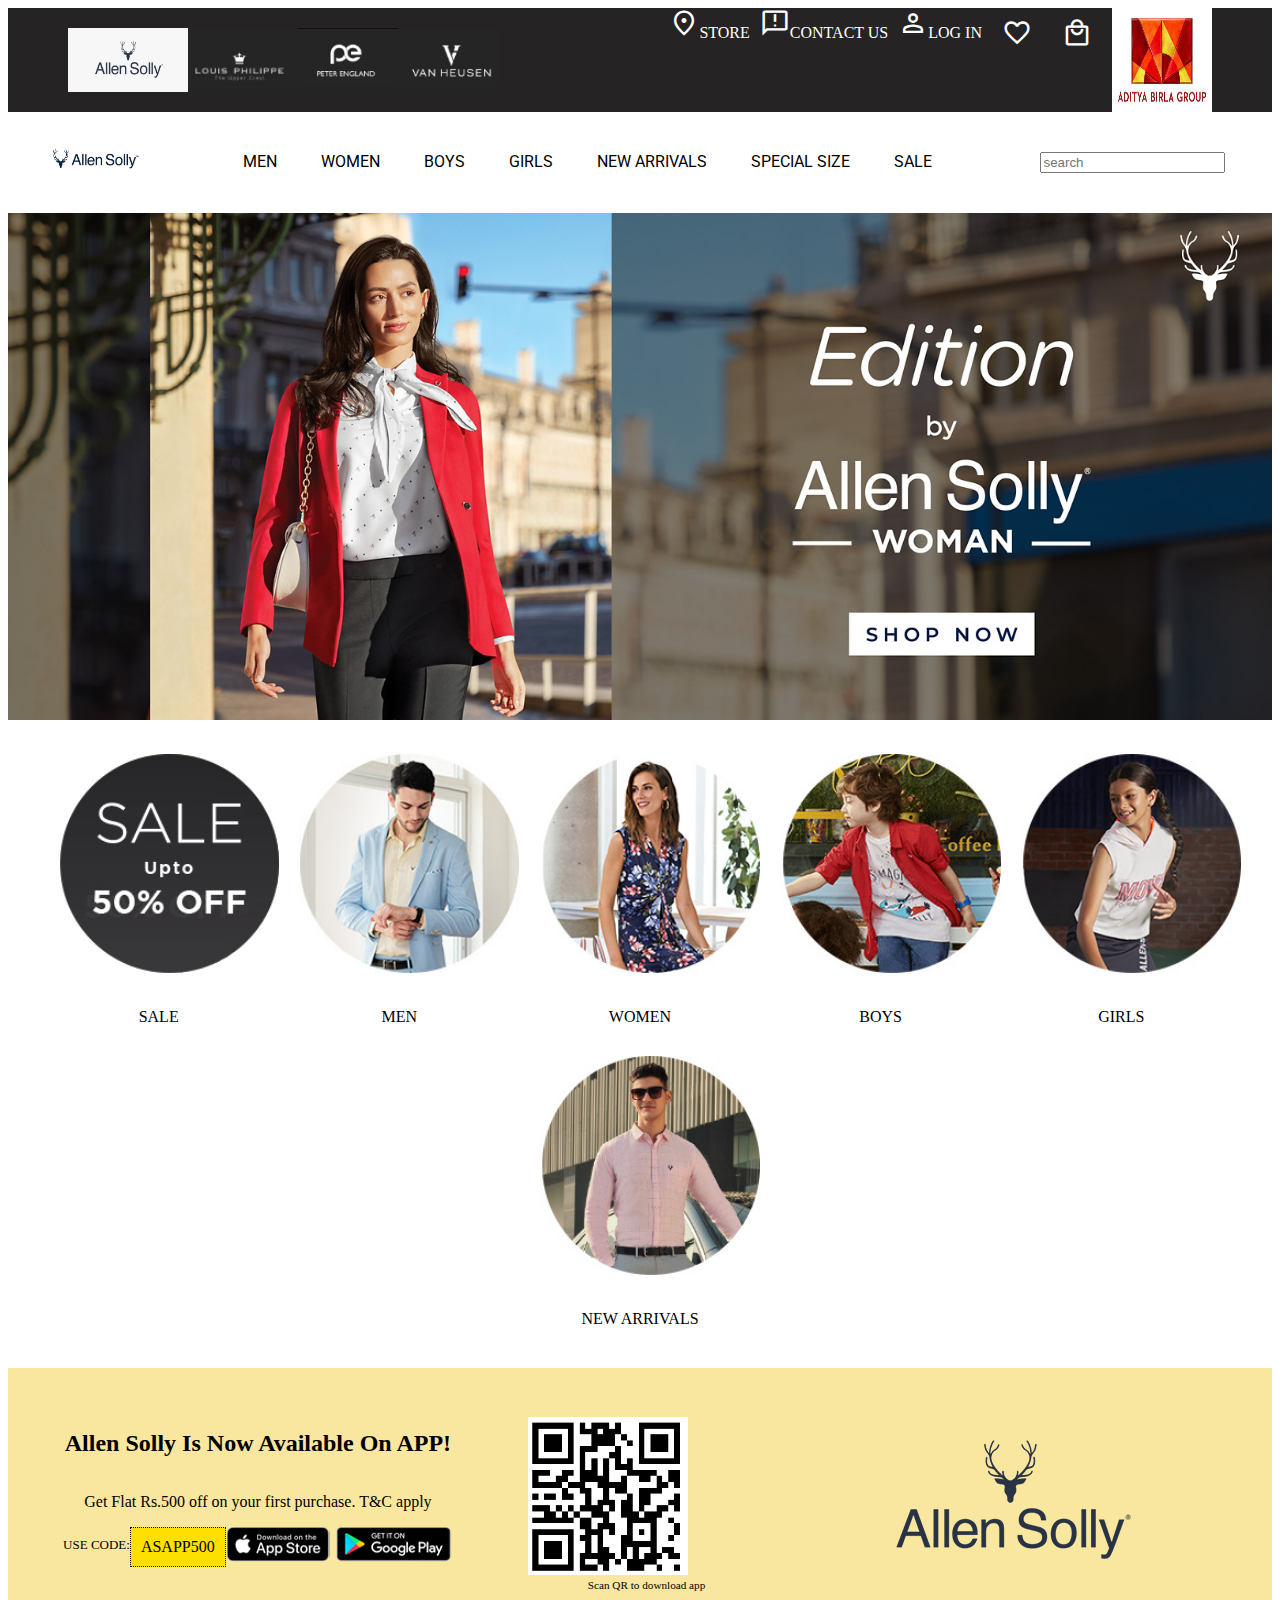
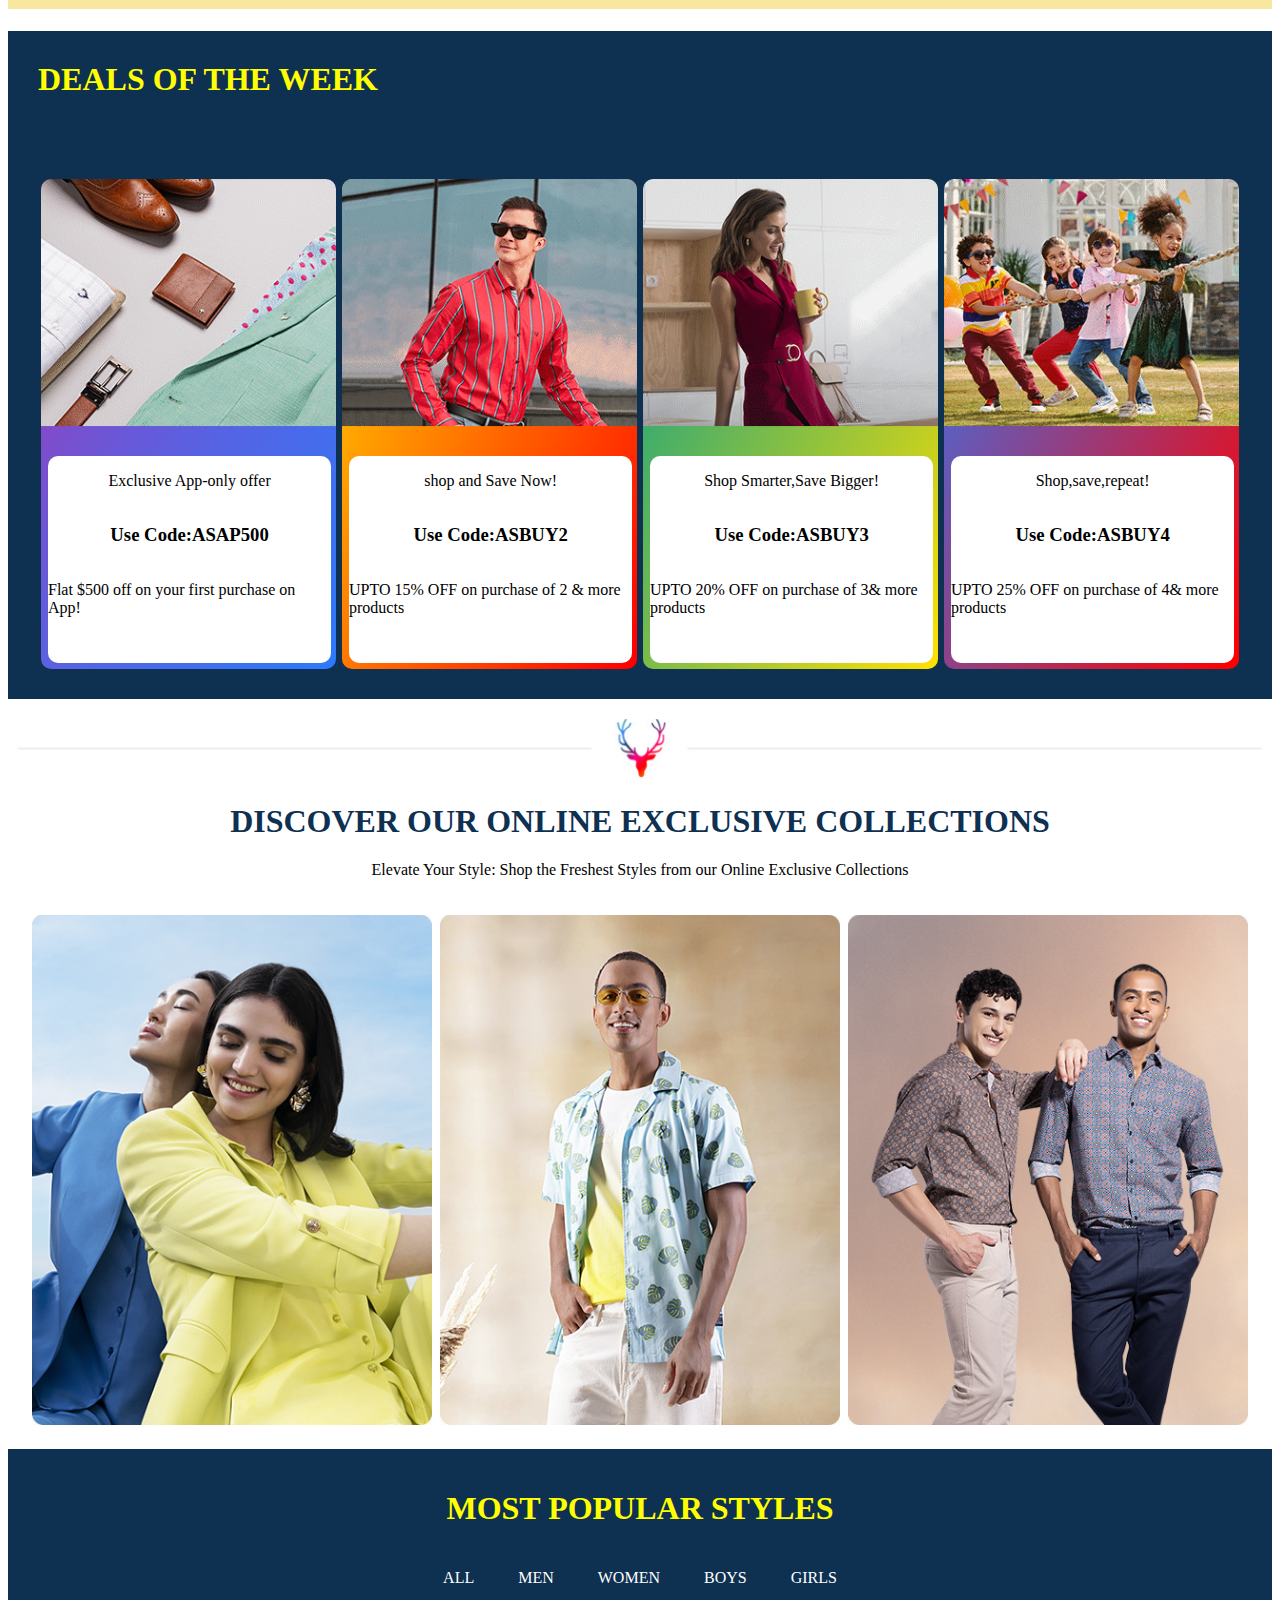
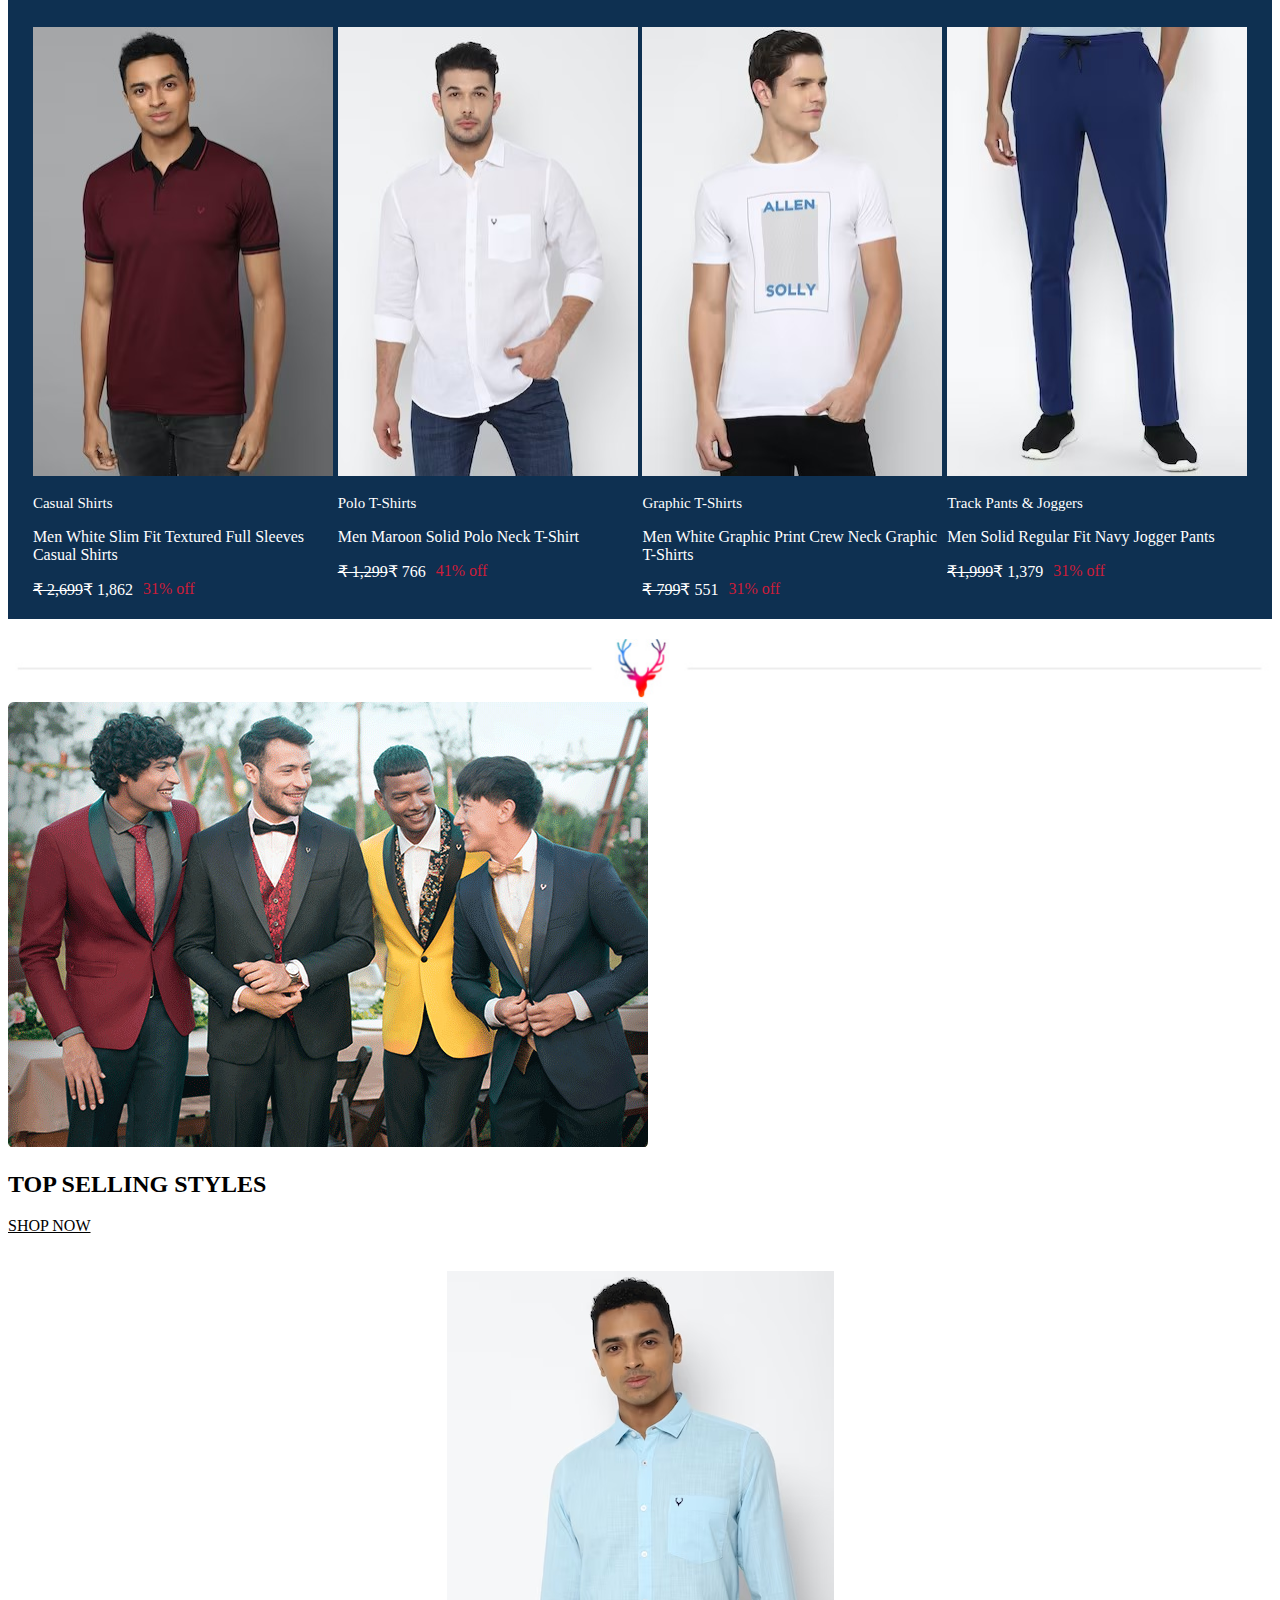
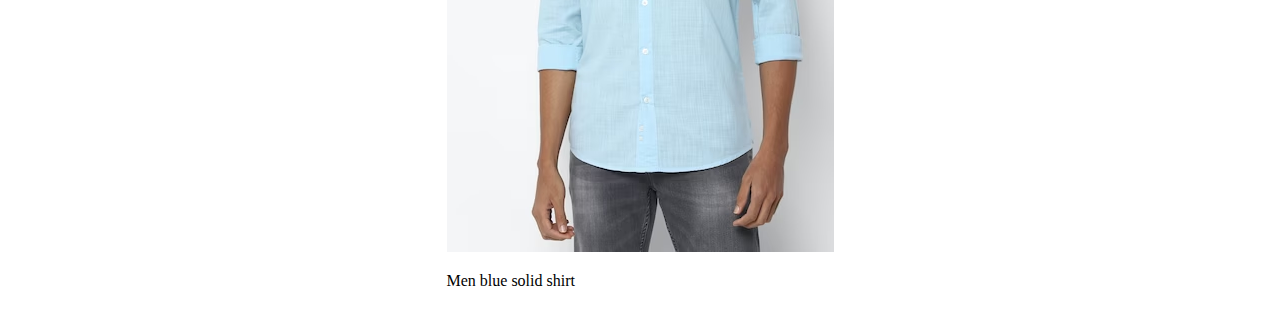
<file: index.html>
<!DOCTYPE html>
<html lang="en">
<head>
    <meta charset="UTF-8">
    <meta name="viewport" content="width=device-width, initial-scale=1.0">
    <title>Document</title>
    <link rel="stylesheet" href="https://fonts.googleapis.com/css2?family=Material+Symbols+Outlined:opsz,wght,FILL,GRAD@48,400,0,0" />
    
    <link rel="stylesheet" href="./css/extetnal.css">
    <style>
        @import url('https://fonts.googleapis.com/css2?family=Bricolage+Grotesque:opsz,wght@10..48,300&family=Chela+One&family=Cinzel&family=Lobster&family=Roboto:wght@100;300&display=swap');
      </style>
</head>
<body>
    <div class="content">
        <div class="image">
            <div class="hi1"><img src="./image/WhatsApp Image 2023-08-10 at 4.36.27 PM.jpeg"loading..."></div>
            <div class="hi2"><img src="./image/WhatsApp Image 2023-08-10 at 4.36.28 PM (1).jpeg" alt="loading..."></div>
            <div class="hi3"><img src="./image/WhatsApp Image 2023-08-10 at 4.36.28 PM.jpeg" alt="loading..."></div>
            <div class="hi3"><img src="./image/WhatsApp Image 2023-08-10 at 4.36.28 PM (2).jpeg" alt="loading..."></div>
        </div>
        <div class="wow">
            <div class="wow1">
                <span class="material-symbols-outlined">
                    location_on
                    </span><span class="s1">STORE</span>
            </div>
            <div class="wow1">
                <span class="material-symbols-outlined">
                    feedback
                    </span><span class="s1">CONTACT US</span>
            </div>
            <div class="wow1">
                <span class="material-symbols-outlined">
                    person
                    </span><span class="s1">LOG IN</span>
            </div>
            <div class="wows">
                <span class="material-symbols-outlined">
                    favorite
                    </span>
            </div>
            <div class="wows"><span class="material-symbols-outlined">
                local_mall
                </span>
            </div>
            <div class="lo"><img src="./image/adithya birla.jpg" alt=""></div>
        </div>
    </div>
    <div class="abc">
        <div class="al">
            <img src="./image/allen solly.png" alt="">
        </div>
        <div class="line">
            <div class="aa">
                <a href="#">MEN</a>
                <a href="#">WOMEN</a>
                <a href="#">BOYS</a>
                <a href="#">GIRLS</a>
                <a href="#">NEW ARRIVALS</a>
                <a href="#">SPECIAL SIZE</a>
                <a href="#">SALE</a>
            </div>
        </div>
        <div class="bcd">
            <input type="search" placeholder="search">
        </div>
    </div>
    <div class="first">
        <img src="./image/AS_D_HB_72_Edition_Women.jpg" alt="loading...">
    </div>
    <div class="r">
        <div class="r1"><img src="./image/AS_Home_Thumb_19_Sale.gif" alt="loading..."><div class="t">SALE</div></div>
        <div class="r1"><img src="./image/AS_Home_Thumb_20_Men.jpeg" alt="loading..."><div class="t">MEN</div></div>
        <div class="r1"><img src="./image/AS_Home_Thumb_03_Women_Dresses.jpeg" alt="loading..."><div class="t">WOMEN</div></div>
        <div class="r1"><img src="./image/AS-D-B-SC-Shirts.jpeg"alt="loading..."><div class="t">BOYS</div></div>
        <div class="r1"><img src="./image/AS_Home_Thumb_13_Girls.jpeg" alt="loading..."><div class="t">GIRLS</div></div>
        <div class="r1"><img src="./image/AS_Home_Thumb_05_Men_Shirts.jpeg" alt="loading..."><div class="t">NEW ARRIVALS</div>
    </div>
    </div>
    <div class="second">
        <div class="text">
            <h2>Allen Solly Is Now Available On APP!</h2>
            <p>Get Flat Rs.500 off on your first purchase. T&C apply</p>
            <div class="co">
                <div class="co1">USE CODE:</div>
                <div class="co2"> ASAPP500 </div>
                <div class="store"><img src="./image/app-store_2x.png" alt="">  <img src="./image/google-play_2x.png" alt="loading..."></div>
            </div>  
        </div>
        <div class="code">
            <div>
                <div class="code1"><img src="./image/Perment QR CODE.png" alt=""></div>
            <div class="t1">Scan QR to download app</div>
            </div>
        </div>
        <div class="all">
            <img src="./image/AS_Logo_D_259x200.png" alt="loading..">
        </div>
    </div>
    <div class="blue">
        <h1>DEALS OF THE WEEK</h1>
        <div class="pic">
            <div class="sub1"><img src="./image/AS_D_Deals_purse.png" alt="loading...">
            <div class="con"><p>Exclusive App-only offer</p>
                <h3>Use Code:ASAP500</h3>
                <p>Flat $500 off on your first purchase on App!</p>
            </div>
        </div>
            <div class="sub2"><img src="./image/red stripe shirt.png" alt="loading...">
                <div class="con">
                    <p>shop and Save Now!</p>
                    <h3>Use Code:ASBUY2</h3>
                    <p>UPTO 15% OFF on purchase of 2 & more products</p>
            </div>
        </div>
            <div class="sub3"><img src="./image/wine top.png" alt="loading...">
            <div class="con">
                    <p>Shop Smarter,Save Bigger!</p>
                    <h3>Use Code:ASBUY3</h3>
                    <p>UPTO 20% OFF on purchase of 3& more
                        products</p>
            </div>
        </div>
            <div class="sub4"><img src="./image/kids.png" alt="loading...">
            <div class="con">
                    <p>Shop,save,repeat!</p>
                    <h3>Use Code:ASBUY4</h3>
                    <p>UPTO 25% OFF on purchase of 4& more
                        products</p>
            </div>
        </div>
        </div>
    </div>
</div>
</div>
</div>
</div>
<div class="alimg">
<img src="./image/divider_2x.jpeg" alt="">
</div>
<div class="para">
<h1>DISCOVER OUR ONLINE EXCLUSIVE COLLECTIONS</h1>
<p>Elevate Your Style: Shop the Freshest Styles from our Online Exclusive Collections</p>
</div>
<div class="pic3">
<div class="pp"><img src="./image/AS_D_Discover_NC_15_Dopamine.jpeg" alt="loading..."></div>
<div class="pp"><img src="./image/floral print.jpeg" alt="loading..."></div>
<div class="pp"><img src="./image/2 boys.jpeg" alt="loading"></div>
</div>
<div class="page">
<div class="hh"><h1>MOST POPULAR STYLES</h1></div>
<div class="bar2">
    <a href="#">ALL</a>
    <a href="#">MEN</a>
    <a href="#">WOMEN</a>
    <a href="#">BOYS</a>
    <a href="#">GIRLS</a>
</div>
<div class="image">
    <div class="pics"><img src="./image/maroon 1.jpg" alt="loading...">
        <p style="font-size: 15px;">Casual Shirts</p>
        <p>Men White Slim Fit Textured Full Sleeves Casual Shirts</p>
        <div class="price">
            <div class="pri"><del>₹ 2,699</del>₹ 1,862</div> 
            <div class="per">31% off</div>
        </div>

    </div>
    <div class="pics"><img src="./image/white shirt 1.jpg" alt="loading...">
        <p style="font-size: 15px;">Polo T-Shirts</p>
        <p>Men Maroon Solid Polo Neck T-Shirt</p>
        <div class="price">
            <div class="pri"><del> ₹ 1,299</del>₹ 766</div> 
            <div class="per">41% off</div>
        </div>

    </div>
    <div class="pics"><img src="./image/white t shirt 2.jpg" alt="loading...">
        <p style="font-size: 15px;">Graphic T-Shirts</p>
        <p>Men White Graphic Print Crew Neck Graphic T-Shirts</p>
        <div class="price">
            <div class="pri"><del>₹ 799</del>₹ 551</div> 
            <div class="per">31% off</div>
        </div>
    </div>
    <div class="pics"><img src="./image/blue pant.jpg" alt="loading...">
        <p style="font-size: 15px;">Track Pants & Joggers</p>
        <p>Men Solid Regular Fit Navy Jogger Pants</p>
        <div class="price">
            <div class="pri"><del>₹1,999</del>₹ 1,379</div> 
            <div class="per">31% off</div>
        </div>
    </div>
</div>
</div>
<div class="alimg">
<img src="./image/divider_2x.jpeg" alt="">
</div>
<div class="page1">
<div class="left">
<div class="pics2">
    <img src="./image/AS_D_Designerpicks_01.jpg" alt="">
</div>
<div class="both">
    <h2>TOP SELLING STYLES</h2>
    <P style="text-align:centre;colour:white;"><ins>SHOP NOW</P>
</div>

</div>
</div>
<div class="image">
<div class="pic1">
    <img src="./image/sky blue shirt.avif" alt="loading">
    <p>Men blue solid shirt</p>

</div>
</body>
</html>
</file>
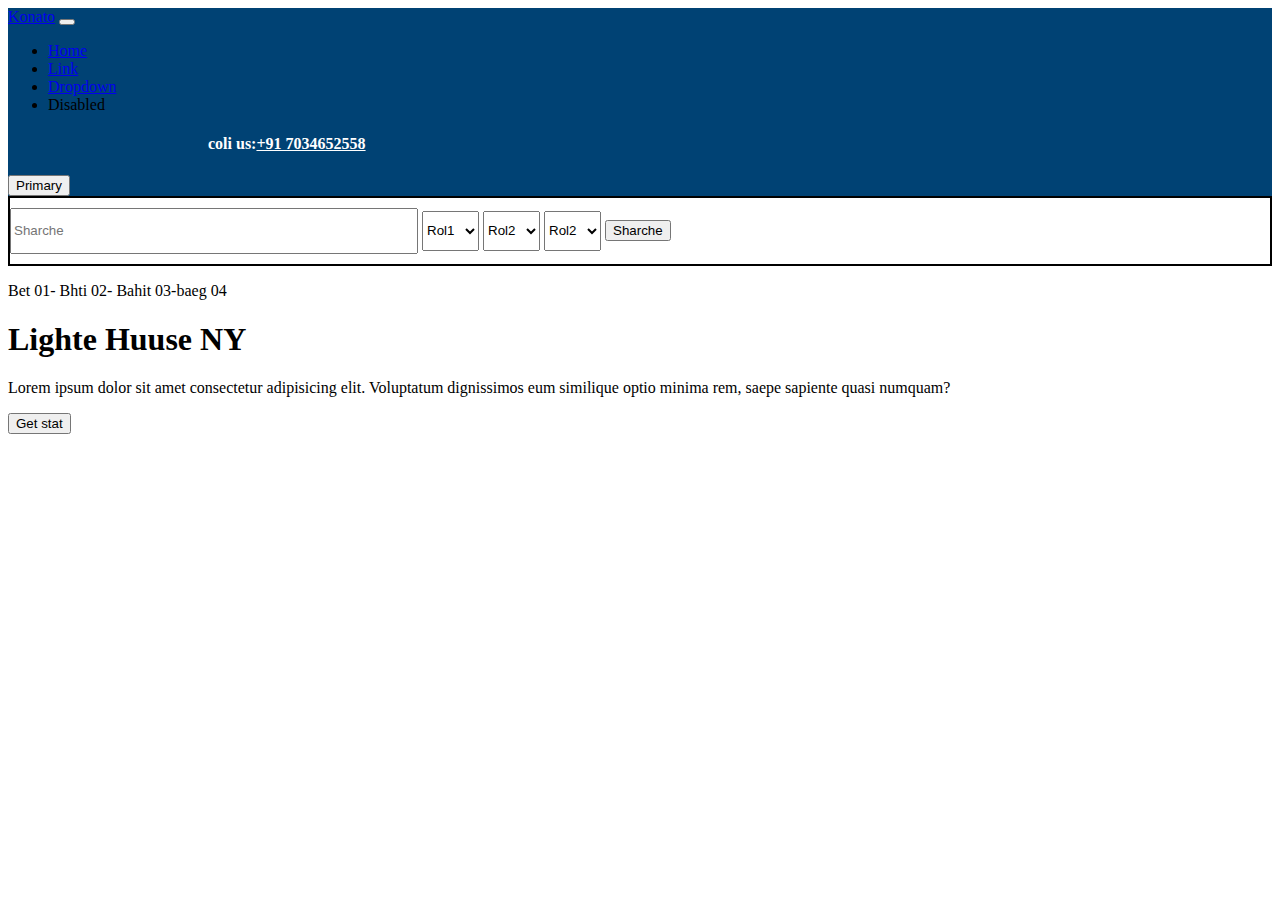
<file: muhammad kalfan/bar07/mail.html>
<!DOCTYPE html>
<html lang="en">
<head>
    <meta charset="UTF-8">
    <meta name="viewport" content="width=device-width, initial-scale=1.0">
    <title>Document</title>
    <link rel="stylesheet" href="mail.css">
<link href="https://cdn.jsdelivr.net/npm/bootstrap@5.1.3/dist/css/bootstrap.min.css" rel="stylesheet" integrity="sha384-1BmE4kWBq78iYhFldvKuhfTAU6auU8tT94WrHftjDbrCEXSU1oBoqyl2QvZ6jIW3" crossorigin="anonymous">
</head>
<body>
  <div class="container-fluid">
    <div class="row">
        <div class="col-lg-12 crt">
            <div class="row">
                <div class="col-lg-2"></div>
                <div class="col-lg-4 crt">
                    <nav class="navbar navbar-expand-lg navbar-dark">
                        <div class="container-fluid">
                          <a class="navbar-brand" href="#">Konato</a>
                          <button class="navbar-toggler" type="button" data-bs-toggle="collapse" data-bs-target="#navbarSupportedContent" aria-controls="navbarSupportedContent" aria-expanded="false" aria-label="Toggle navigation">
                            <span class="navbar-toggler-icon"></span>
                          </button>
                          <div class="collapse navbar-collapse" id="navbarSupportedContent">
                            <ul class="navbar-nav me-auto mb-2 mb-lg-0">
                              <li class="nav-item">
                                <a class="nav-link active" aria-current="page" href="#">Home</a>
                              </li>
                              <li class="nav-item">
                                <a class="nav-link" href="#">Link</a>
                              </li>
                              <li class="nav-item dropdown">
                                <a class="nav-link dropdown-toggle" href="#" id="navbarDropdown" role="button" data-bs-toggle="dropdown" aria-expanded="false">
                                  Dropdown
                                </a>
                                
                              </li>
                              <li class="nav-item">
                                <a class="nav-link disabled">Disabled</a>
                              </li>
                            </ul>
                            
                          </div>
                        </div>
                      </nav>
                </div>
                <div class="col-lg-4 coli">
                    <h4 id="coli">coli us:<a href="">+91 7034652558</a></h4>
                    <!-- <button type="button" class="btn btn-outline-primary">Primary</button> -->
                </div>
                <div class="col-lg">
                  <button type="button" class="btn btn-secondary">Primary</button>
                </div>
            </div>
        </div>
    </div>
    <div class="row vb12">
      <div class="col-lg-12">
         <div class="row">
          <div class="col-lg-3"></div>
          <div class="col-lg-6">
            <input id="text1" placeholder="Sharche" type="text">
            <select class="select" aria-label="Default select example">
              <option selected>Rol1</option>
              <option value="1">One</option>
              <option value="2">Two</option>
              <option value="3">Three</option>
            </select>
            <select class="select" aria-label="Default select example">
              <option selected>Rol2</option>
              <option value="1">One</option>
              <option value="2">Two</option>
              <option value="3">Three</option>
            </select>
            <select class=" select" aria-label="Default select example">
              <option selected>Rol2</option>
              <option value="1">One</option>
              <option value="2">Two</option>
              <option value="3">Three</option>
            </select>
            <button type="button" class="btn btn-primary">Sharche</button>
          </div>
          <div class="col-lg-3">
        
          </div>
         </div>
      </div>
    </div>
    <div class="row">
      <div class="col-lg-12">
        <p>Bet 01- Bhti 02- Bahit 03-baeg 04</p>
        <h1 class="mint">Lighte Huuse NY</h1>
        <P>Lorem ipsum dolor sit amet consectetur adipisicing elit. Voluptatum dignissimos eum similique optio minima rem, saepe sapiente quasi numquam?</P>
        <button type="button" class="btn btn-secondary">Get stat </button>
      </div>
    </div>
  </div>
    <script src="https://cdn.jsdelivr.net/npm/bootstrap@5.1.3/dist/js/bootstrap.bundle.min.js" integrity="sha384-ka7Sk0Gln4gmtz2MlQnikT1wXgYsOg+OMhuP+IlRH9sENBO0LRn5q+8nbTov4+1p" crossorigin="anonymous"></script>
</body>
</html>
</file>
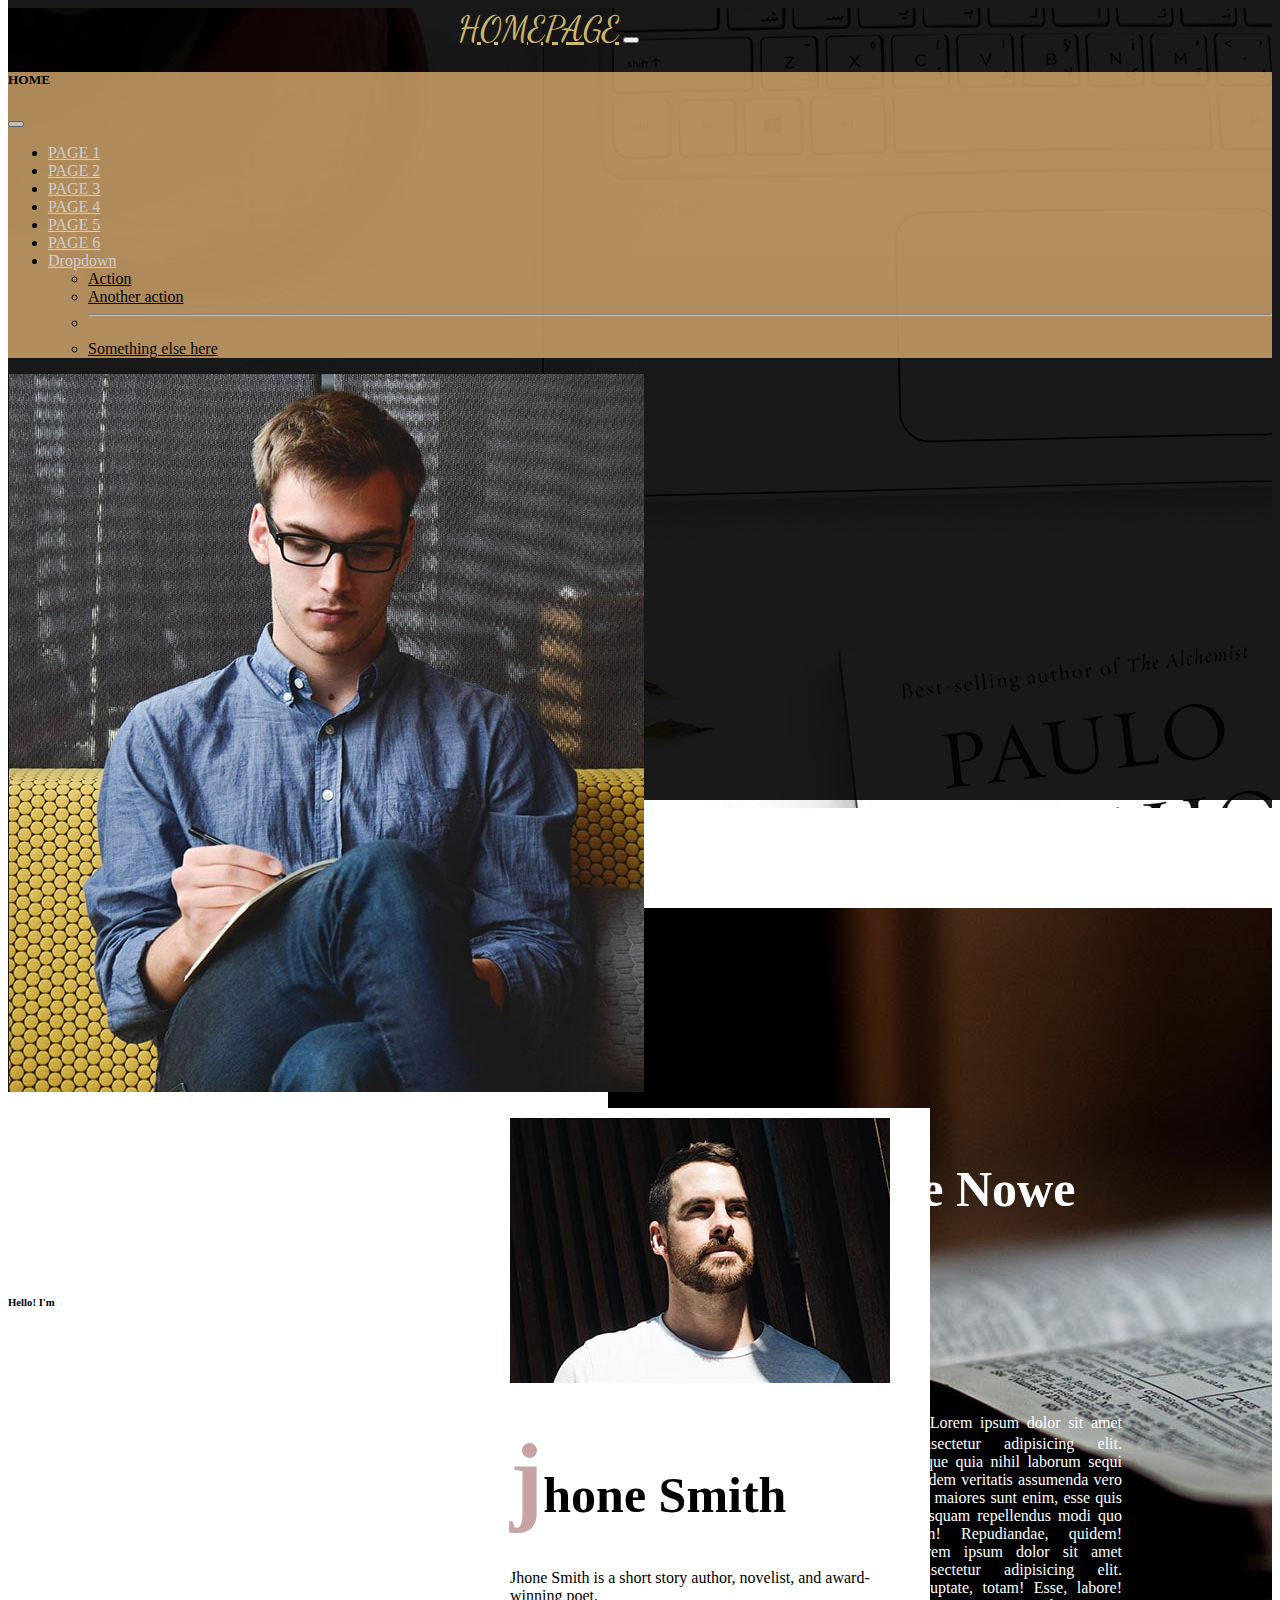
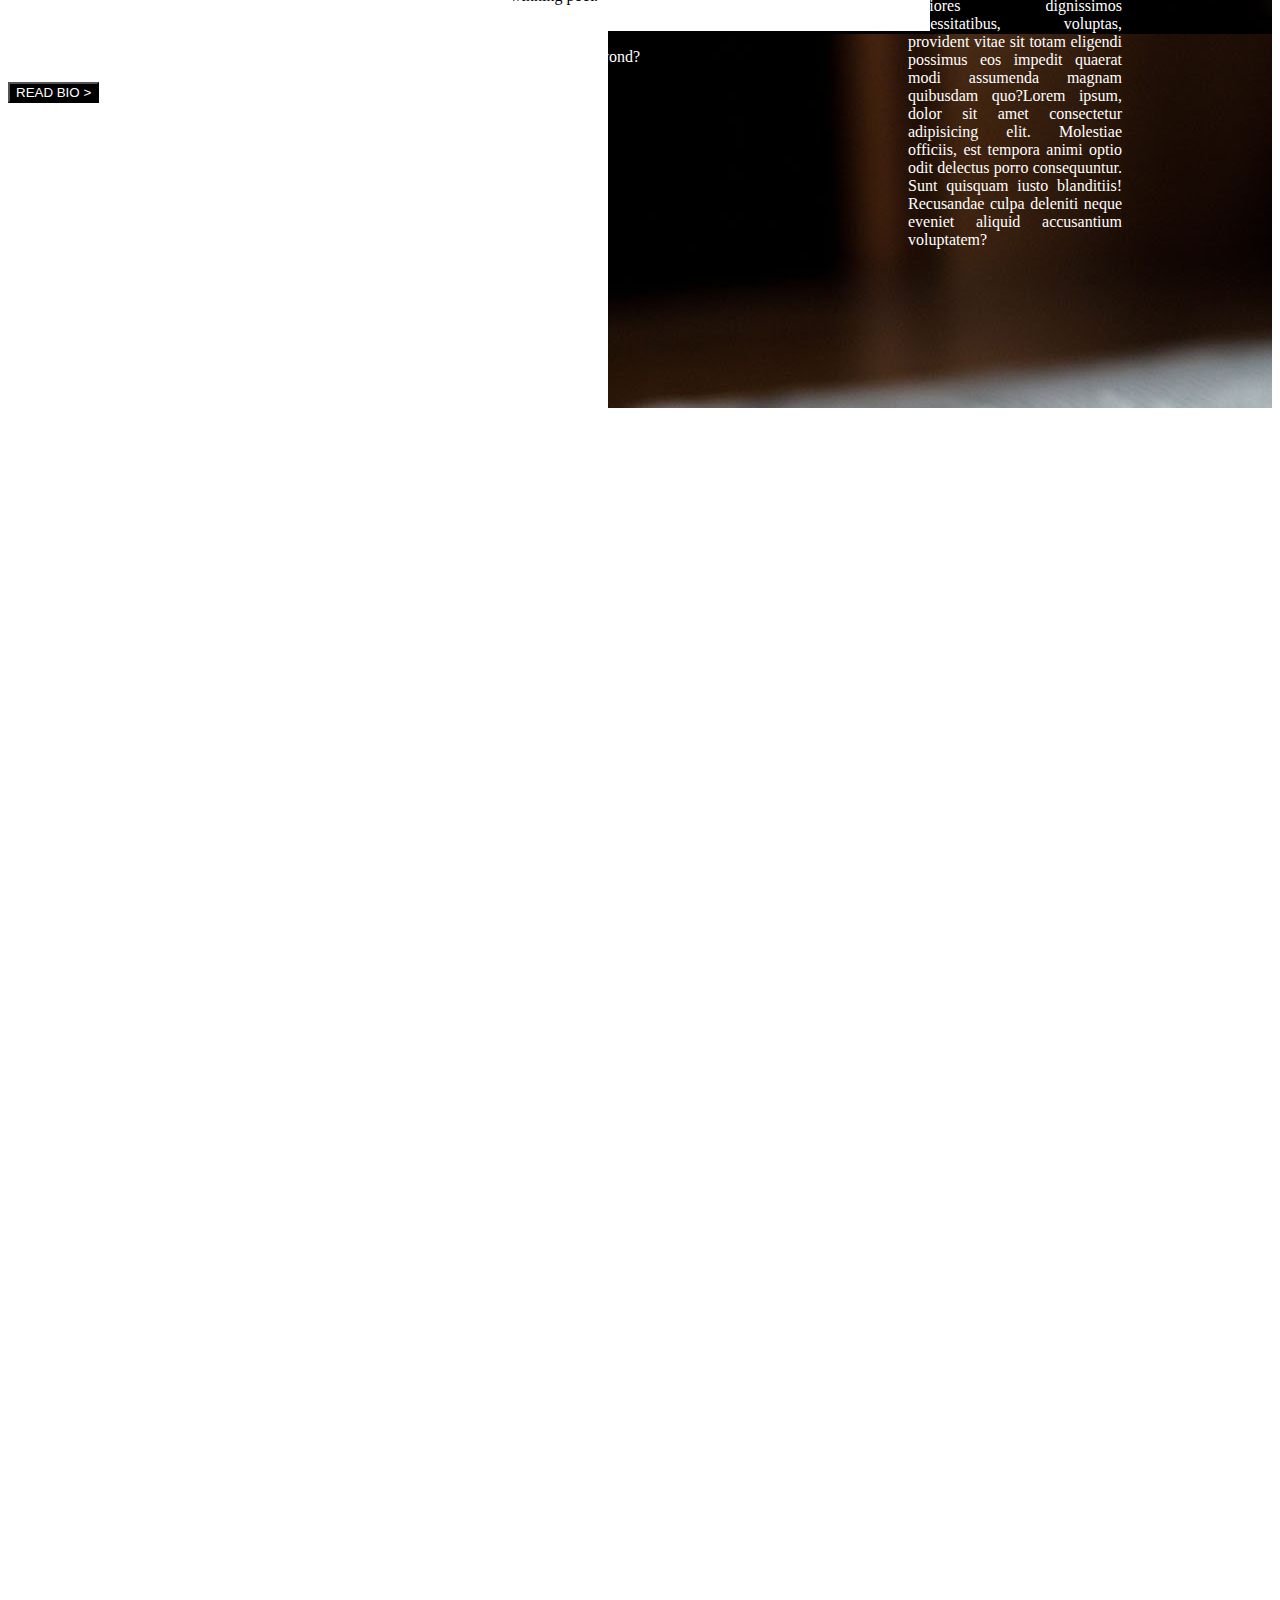
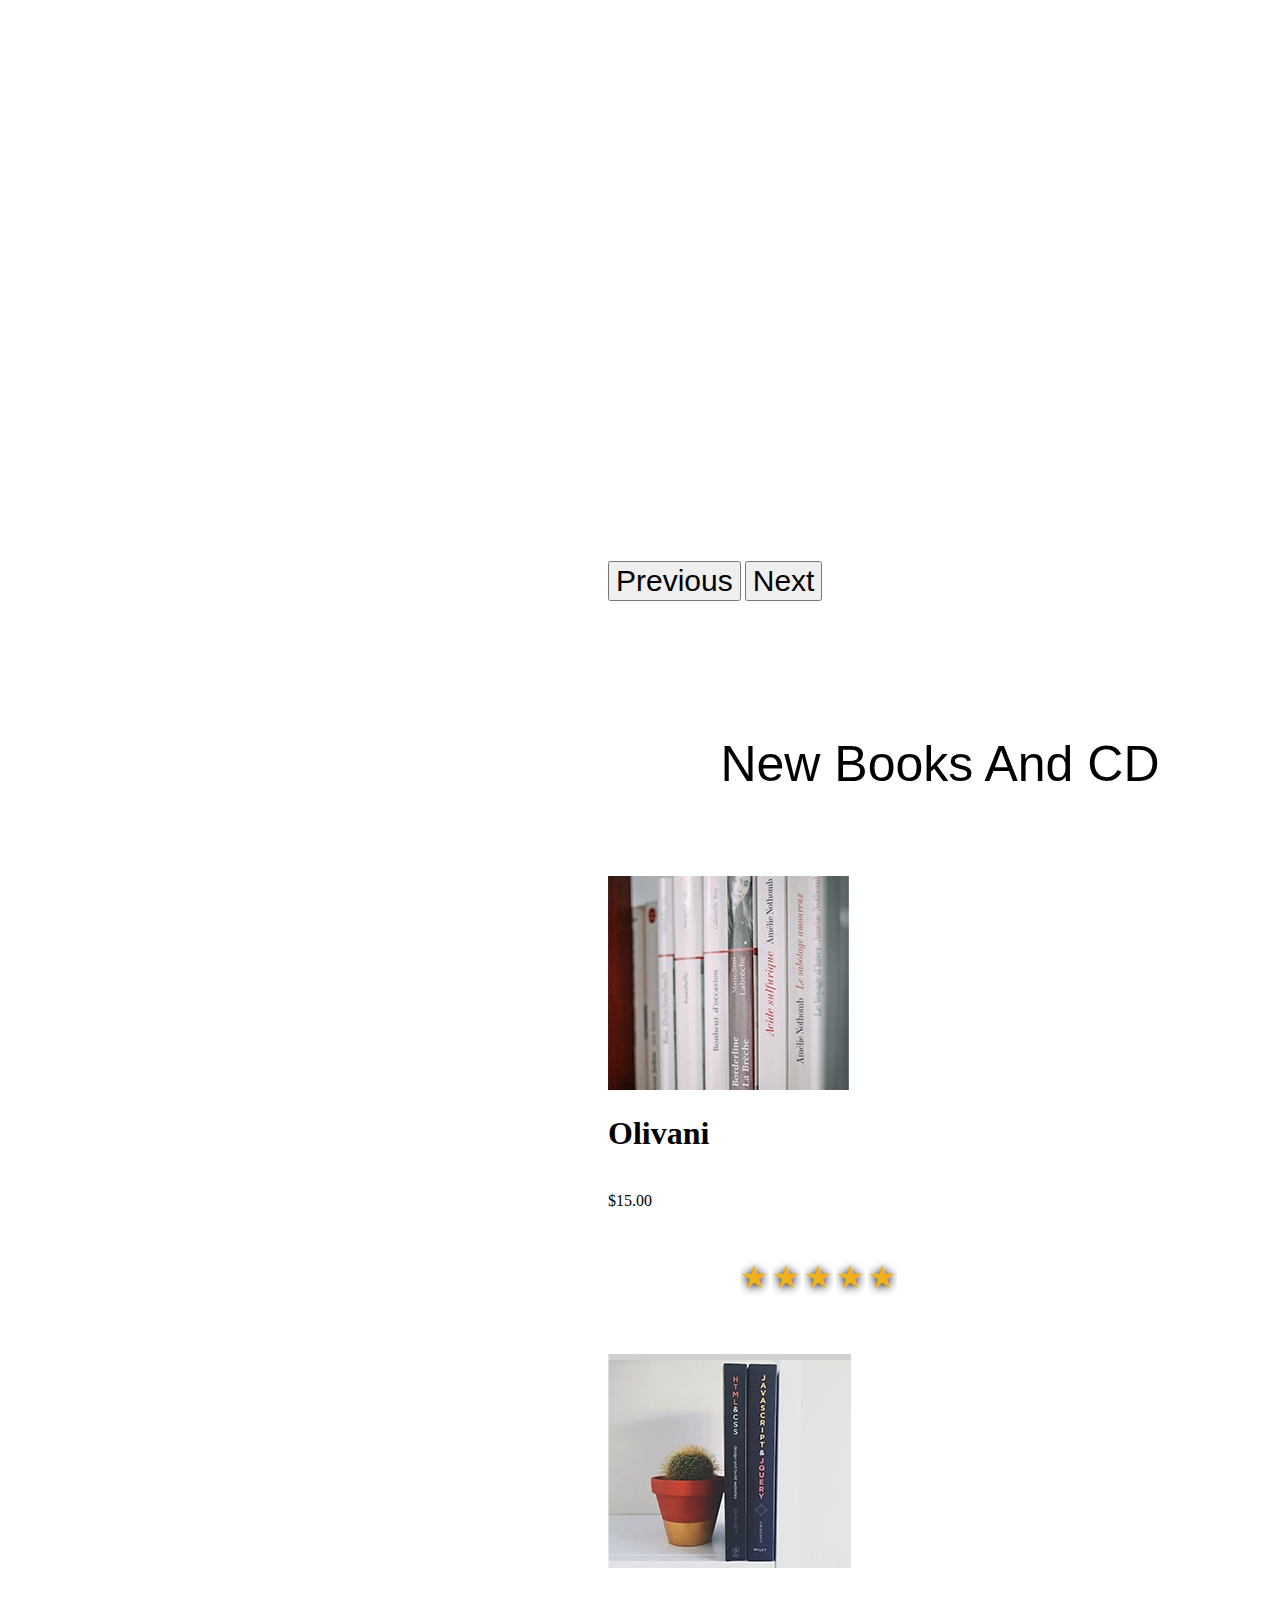
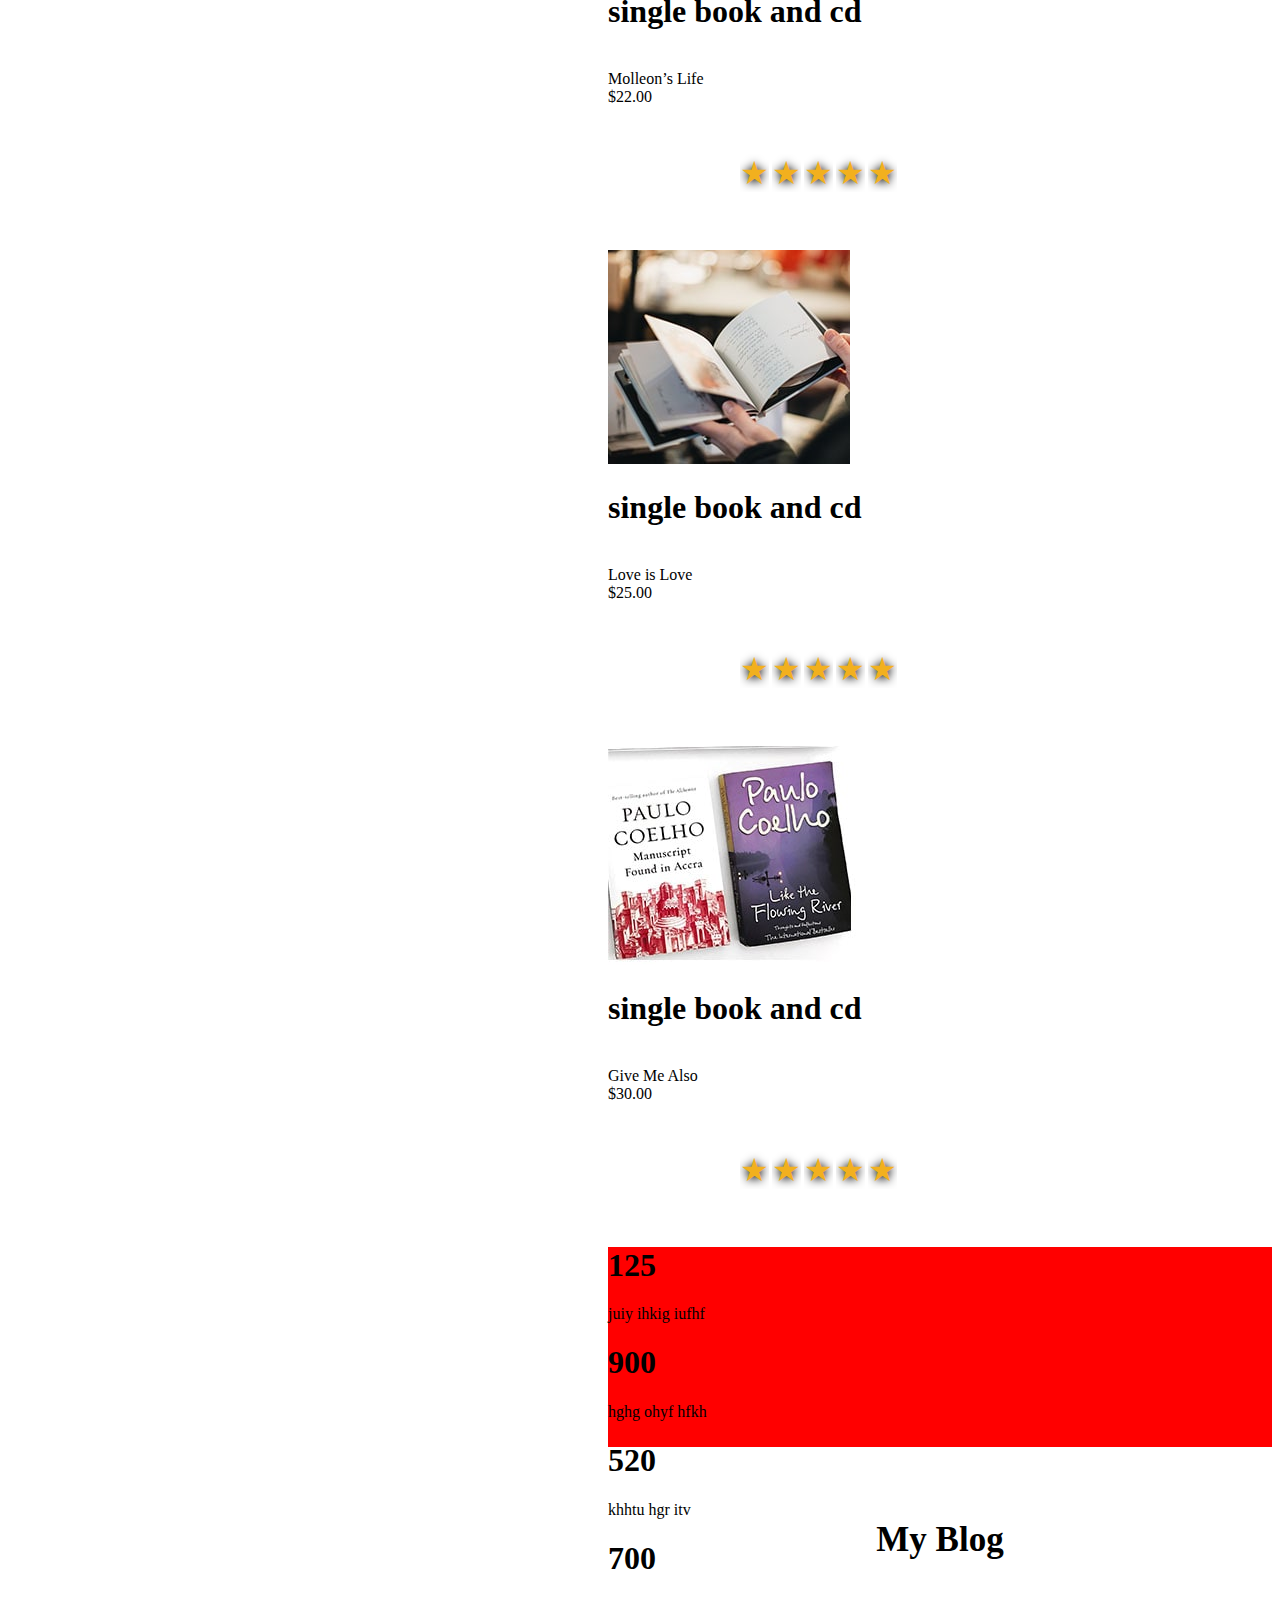
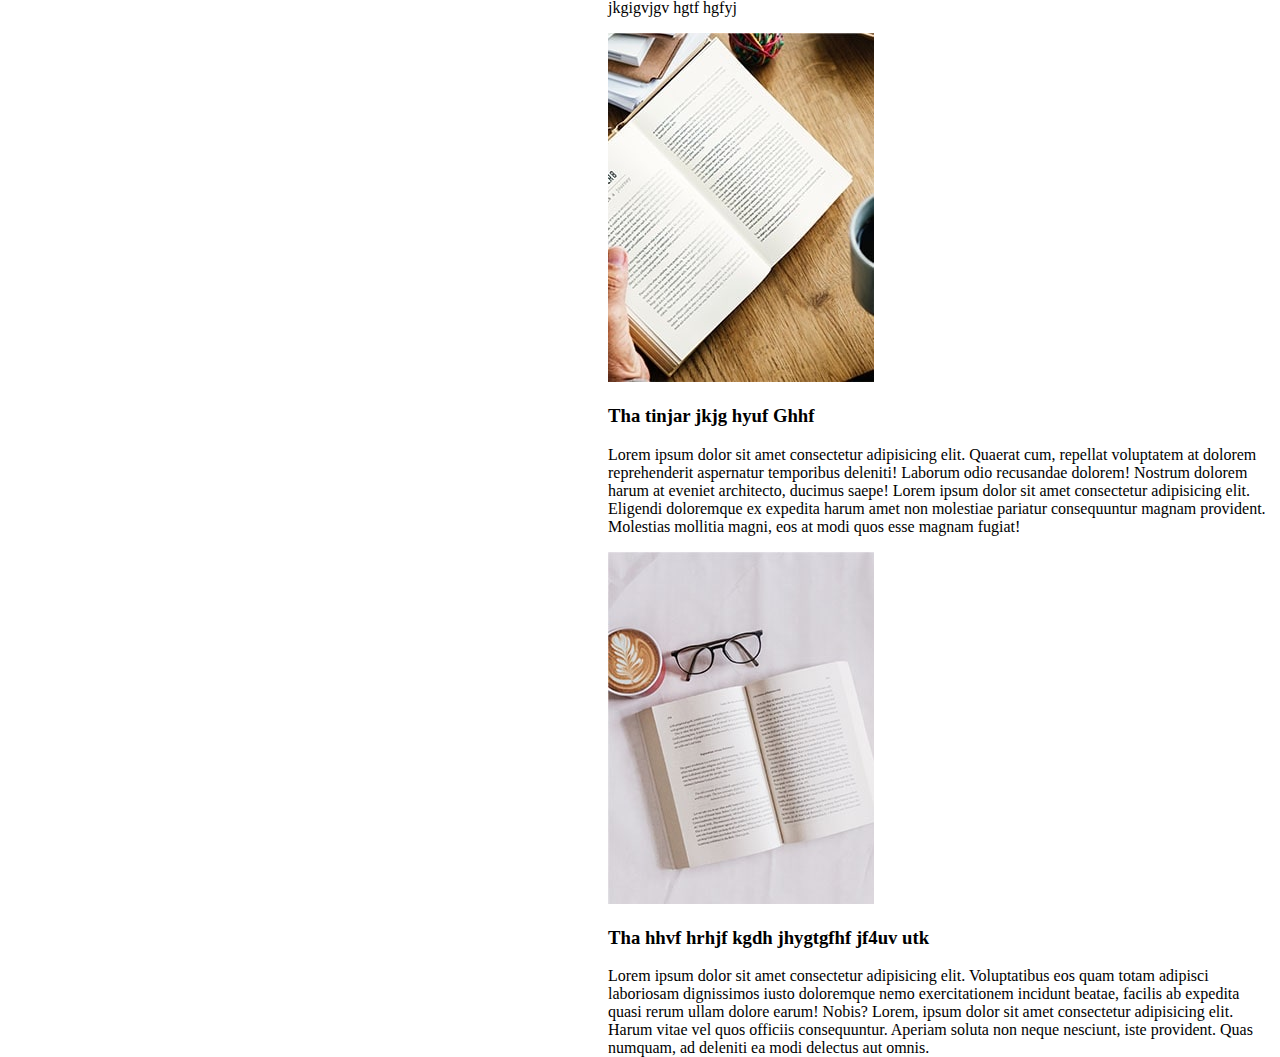
<file: muhammad kalfan/Now06/balack.html>
<!DOCTYPE html>
<html lang="en">
<head>
    <meta charset="UTF-8">
    <meta name="viewport" content="width=device-width, initial-scale=1.0">
    <title>Document</title>
    <link href="https://cdn.jsdelivr.net/npm/bootstrap@5.1.3/dist/css/bootstrap.min.css" rel="stylesheet" integrity="sha384-1BmE4kWBq78iYhFldvKuhfTAU6auU8tT94WrHftjDbrCEXSU1oBoqyl2QvZ6jIW3" crossorigin="anonymous">
    <link rel="stylesheet" href="back.css">
</head>
<body>
     <div class="container-fluid bac">
        <div class="container kl" id="k1"> 
        <!-- <div class="row ">
            <div class="col-lg-12"> -->
                <nav class="navbar  bg-dark ">
                    <div class="container-fluid">
                      <a class="navbar-brand " href="#">HOMEPAGE</a>
                      <button class="navbar-toggler navbar-dark" type="button" data-bs-toggle="offcanvas" data-bs-target="#offcanvasNavbar" aria-controls="offcanvasNavbar">
                        <span class="navbar-toggler-icon"></span>
                      </button>
                      <div class="offcanvas offcanvas-end bg" tabindex="-1" id="offcanvasNavbar" aria-labelledby="offcanvasNavbarLabel">
                        <div class="offcanvas-header">
                          <h5 class="offcanvas-title" id="offcanvasNavbarLabel">HOME</h5>
                          <button type="button" class="btn-close text-reset" data-bs-dismiss="offcanvas" aria-label="Close"></button>
                        </div>
                        <div class="offcanvas-body">
                          <ul class="navbar-nav justify-content-end flex-grow-1 pe-3">
                            <li class="nav-item">
                              <a class="nav-link active" aria-current="page" href="#"> PAGE 1</a>
                            </li>
                            <li class="nav-item">
                              <a class="nav-link" href="#"> PAGE 2</a>
                            </li>
                            <li class="nav-item">
                                <a class="nav-link" href="#"> PAGE 3</a>
                              </li>
                              <li class="nav-item">
                                <a class="nav-link" href="#"> PAGE 4</a>
                              </li>
                              <li class="nav-item">
                                <a class="nav-link" href="#"> PAGE 5</a>
                              </li>
                              <li class="nav-item">
                                <a class="nav-link" href="#"> PAGE 6</a>
                              </li>
                            <li class="nav-item dropdown">
                              <a class="nav-link dropdown-toggle" href="#" id="offcanvasNavbarDropdown" role="button" data-bs-toggle="dropdown" aria-expanded="false">
                                Dropdown
                              </a>
                              <ul class="dropdown-menu" aria-labelledby="offcanvasNavbarDropdown">
                                <li><a class="dropdown-item" href="#">Action</a></li>
                                <li><a class="dropdown-item" href="#">Another action</a></li>
                                <li>
                                  <hr class="dropdown-divider">
                                </li>
                                <li><a class="dropdown-item" href="#">Something else here</a></li>
                              </ul>
                            </li>
                          </ul>
                    
                        </div>
                      <!-- </div>
                    </div> -->
                  </nav>
                  <div class="row">
                    <div class="col-lg-6">
                        <img src="imag/top-banner-author.jpg" alt="uij">
                    </div>
                    <div class="col-lg-6 n1">
                      <h6 id="Hello!">Hello! I'm</h6>
                      <h1 id="Jhone">Jhone</h1>
                      <h1 id="Smith">Smith</h1>
                      <h4 id="Traveler">Author, Writer, Traveler</h4>
                       <p class="cd">One Man. One Mission. Can He Go Beyond?One Man. One Mission. Can He Go Beyond?</p>
                       <button id="oi">READ BIO ></button>
                    </div>
                  </div>
            </div>
        </div>
        <div class="img"> 
        </div>
        <div class="container-fluid nbv2">
            <div class="row opop">
              <div class="col-lg-4">
                <div class="row re">
                  <div class="col-lg-12">
                    <img id="imag1" src="imag/about-me.jpg" alt="gh">
                  </div>
                  <div class="col-lg-12">
                    <h1 id="j2"><span id="j1">j</span>hone Smith</h1>
                    <p id="nbv1">Jhone Smith is a short story author, novelist, and award-winning poet.</p>
                  </div>
                </div>
              </div>
                <div class="col-lg-8">
                  <div class="row"> 
              <div class="col-lg-12 opopp">
                <div id="carouselExampleIndicators" class="carousel slide" data-bs-ride="carousel">
                  <div class="carousel-indicators">
                    <button type="button" data-bs-target="#carouselExampleIndicators" data-bs-slide-to="0" class="active" aria-current="true" aria-label="Slide 1"></button>
                    <button type="button" data-bs-target="#carouselExampleIndicators" data-bs-slide-to="1" aria-label="Slide 2"></button>
                    <button type="button" data-bs-target="#carouselExampleIndicators" data-bs-slide-to="2" aria-label="Slide 3"></button>
                  </div>
                  <div class="carousel-inner">
                    <div class="carousel-item active">
                      <h1 id="pom">Aoude Nowe</h1>
                      <p  ><span>H</span>Lorem ipsum dolor sit amet consectetur adipisicing elit. Itaque quia nihil laborum sequi quidem veritatis assumenda vero sed maiores sunt enim, esse quis quisquam repellendus modi quo eum! Repudiandae, quidem! Lorem ipsum dolor sit amet consectetur adipisicing elit. Voluptate, totam! Esse, labore! Maiores dignissimos necessitatibus, voluptas, provident vitae sit totam eligendi possimus eos impedit quaerat modi assumenda magnam quibusdam quo?Lorem ipsum, dolor sit amet consectetur adipisicing elit. Molestiae officiis, est tempora animi optio odit delectus porro consequuntur. Sunt quisquam iusto blanditiis! Recusandae culpa deleniti neque eveniet aliquid accusantium voluptatem?</p>
                    </div>
                    <div class="carousel-item">
                       <h1 id="pom">Aoude Nowe</h1>
                       <p><span>H</span>Lorem ipsum dolor sit amet consectetur adipisicing elit. Itaque quia nihil laborum sequi quidem veritatis assumenda vero sed maiores sunt enim, esse quis quisquam repellendus modi quo eum! Repudiandae, quidem! Lorem ipsum dolor sit amet consectetur adipisicing elit. Voluptate, totam! Esse, labore! Maiores dignissimos necessitatibus, voluptas, provident vitae sit totam eligendi possimus eos impedit quaerat modi assumenda magnam quibusdam quo?Lorem ipsum, dolor sit amet consectetur adipisicing elit. Molestiae officiis, est tempora animi optio odit delectus porro consequuntur. Sunt quisquam iusto blanditiis! Recusandae culpa deleniti neque eveniet aliquid accusantium voluptatem?</p>
                    </div>
                    <div class="carousel-item">
                      <h1 id="pom">Aoude Nowe</h1>
                       <p><span>H</span>Lorem ipsum dolor sit amet consectetur adipisicing elit. Itaque quia nihil laborum sequi quidem veritatis assumenda vero sed maiores sunt enim, esse quis quisquam repellendus modi quo eum! Repudiandae, quidem! Lorem ipsum dolor sit amet consectetur adipisicing elit. Voluptate, totam! Esse, labore! Maiores dignissimos necessitatibus, voluptas, provident vitae sit totam eligendi possimus eos impedit quaerat modi assumenda magnam quibusdam quo?Lorem ipsum, dolor sit amet consectetur adipisicing elit. Molestiae officiis, est tempora animi optio odit delectus porro consequuntur. Sunt quisquam iusto blanditiis! Recusandae culpa deleniti neque eveniet aliquid accusantium voluptatem?</p>
                    </div>
                  </div>
                  <button class="carousel-control-prev" type="button" data-bs-target="#carouselExampleIndicators" data-bs-slide="prev">
                    <span class="carousel-control-prev-icon" aria-hidden="true"></span>
                    <span class="visually-hidden">Previous</span>
                  </button>
                  <button class="carousel-control-next" type="button" data-bs-target="#carouselExampleIndicators" data-bs-slide="next">
                    <span class="carousel-control-next-icon" aria-hidden="true"></span>
                    <span class="visually-hidden">Next</span>
                  </button>
                </div>
              </div>
            </div>
            </div>

            <div class="row cx1">
              <div class="col-lg-12">
                <h1 id="new1">New Books And CD</h1>
              </div>
            </div>
            <div class="container">
              <div class="row">
                <div class="col-lg-3">
                  <a href="#k1"><img src="imag/books-1.jpg" alt=""></a>
                  <br><h1><b>Olivani</b></h1><br>
                  $15.00 <br>
                  <div class="rating-box" id="cpnb">
                    <span class="rating-star full-star"></span>
                    <span class="rating-star full-star"></span>
                    <span class="rating-star full-star"></span>
                    <span class="rating-star full-star"></span>
                    <span class="rating-star full-star"></span>
                  </div>
                </div>
                <div class="col-lg-3">
                  <a href="#k1"><img src="imag/books-2.jpg" alt=""></a>
                  <br><h1><b>single book and cd</b></h1><br>
                  Molleon’s Life <br>
                  $22.00
                  <div class="rating-box" id="cpnb">
                    <span class="rating-star full-star"></span>
                    <span class="rating-star full-star"></span>
                    <span class="rating-star full-star"></span>
                    <span class="rating-star full-star"></span>
                    <span class="rating-star full-star"></span>
                  </div>
                </div>
                <div class="col-lg-3"> 
                  <a href="#k1"><img src="imag/books-3.jpg" alt=""></a>
                  <br><h1>single book and cd</h1> <br>
                  Love is Love <br>
                  $25.00
                  <div class="rating-box" id="cpnb">
                    <span class="rating-star full-star"></span>
                    <span class="rating-star full-star"></span>
                    <span class="rating-star full-star"></span>
                    <span class="rating-star full-star"></span>
                    <span class="rating-star full-star"></span>
                  </div>
                </div>
                <div class="col-lg-3">
                  <a href="#k1"><img src="imag/books-4.jpg" alt=""></a>
                  <br><h1><b>single book and cd</b></h1> <br>
                  Give Me Also <br>
                  $30.00
                  <div class="rating-box" id="cpnb">
                    <span class="rating-star full-star"></span>
                    <span class="rating-star full-star"></span>
                    <span class="rating-star full-star"></span>
                    <span class="rating-star full-star"></span>
                    <span class="rating-star full-star"></span>
                  </div>
                </div>
              </div>
            </div>
            
      <div class="container-fluid">
        <div class="row ">
          <div class="col-lg-12 ph10">
            <div class="container">
            <div class="row">
             <div class="col-lg-3">
              <h1>125</h1>
              <p>juiy ihkig iufhf</p>
             </div>
             <div class="col-lg-3">
              <h1>900</h1>
              <p>hghg ohyf hfkh</p>
             </div>
             <div class="col-lg-3">
              <h1>520</h1>
              <p>khhtu hgr itv</p>
             </div>
             <div class="col-lg-3">
              <h1>700</h1>
              <p>jkgigvjgv hgtf hgfyj</p>
             </div>  
            </div>
            </div>
          </div>
        </div>
        <div class="row">
          <div class="col-lg-12">
            <h1 class="Blog">My Blog</h1>
          </div>
        </div>
        <div class="row cx125">
          <div class="col-lg-3">
            <img src="imag/blog1.jpg" alt="ih">
          </div>
          <div class="col-lg-3">
            <h3>Tha tinjar jkjg hyuf Ghhf</h3>
            <p>Lorem ipsum dolor sit amet consectetur adipisicing elit. Quaerat cum, repellat voluptatem at dolorem reprehenderit aspernatur temporibus deleniti! Laborum odio recusandae dolorem! Nostrum dolorem harum at eveniet architecto, ducimus saepe! Lorem ipsum dolor sit amet consectetur adipisicing elit. Eligendi doloremque ex expedita harum amet non molestiae pariatur consequuntur magnam provident. Molestias mollitia magni, eos at modi quos esse magnam fugiat!</p>
          </div>
          <div class="col-lg-3">
            <img src="imag/blog2.jpg" alt="ui">
          </div>
          <div class="col-lg-3">
            <h3>Tha hhvf hrhjf kgdh jhygtgfhf jf4uv utk</h3>
            <p>Lorem ipsum dolor sit amet consectetur adipisicing elit. Voluptatibus eos quam totam adipisci laboriosam dignissimos iusto doloremque nemo exercitationem incidunt beatae, facilis ab expedita quasi rerum ullam dolore earum! Nobis? Lorem, ipsum dolor sit amet consectetur adipisicing elit. Harum vitae vel quos officiis consequuntur. Aperiam soluta non neque nesciunt, iste provident. Quas numquam, ad deleniti ea modi delectus aut omnis.</p>
          </div>
        </div>
      </div>
      <div class="row">
        <div class="col-lg-12">
          
        </div>
      </div>
    <script src="https://cdn.jsdelivr.net/npm/bootstrap@5.1.3/dist/js/bootstrap.bundle.min.js" integrity="sha384-ka7Sk0Gln4gmtz2MlQnikT1wXgYsOg+OMhuP+IlRH9sENBO0LRn5q+8nbTov4+1p" crossorigin="anonymous"></script>
</body>
</html>
</file>
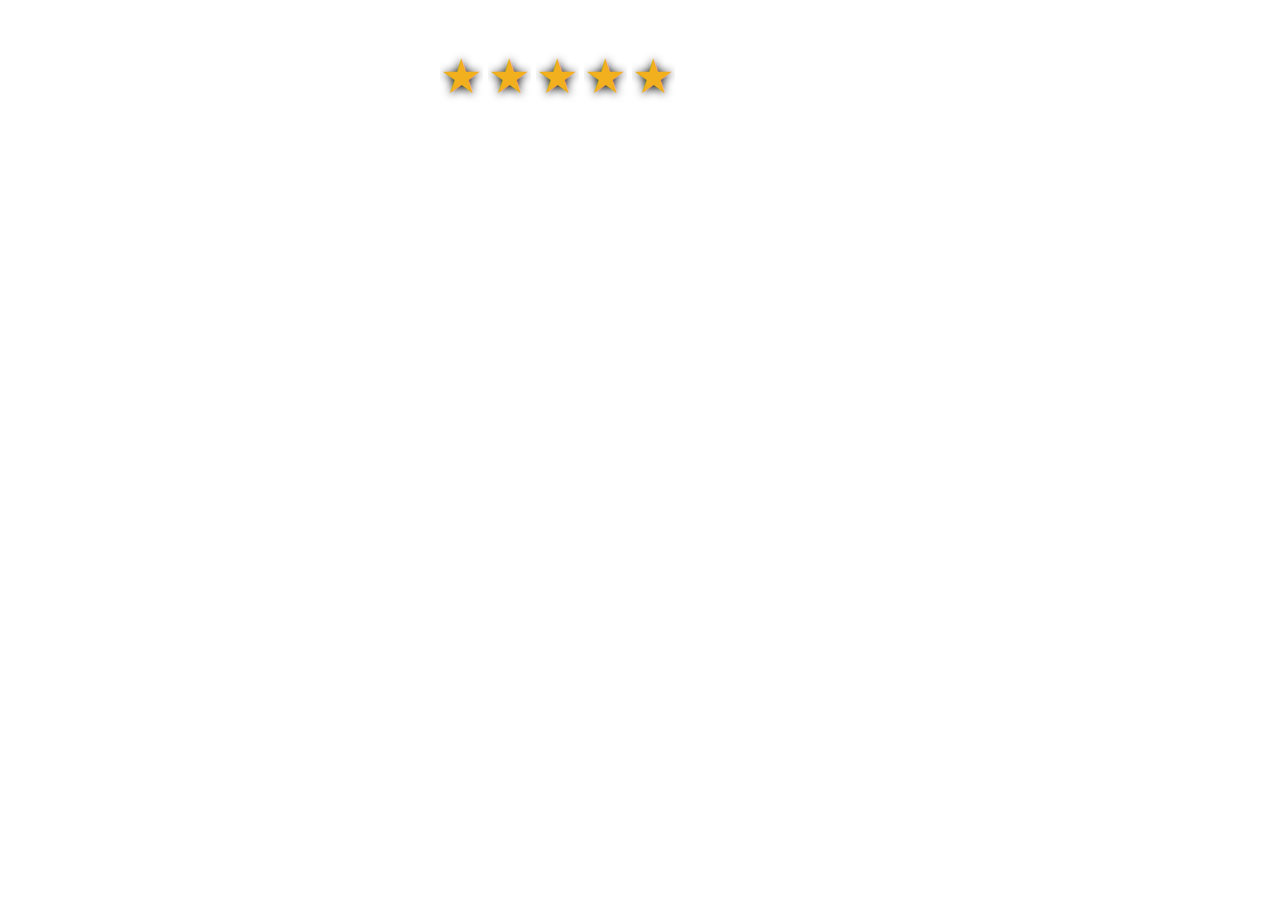
<file: muhammad kalfan/Now06/raite.html>
<!DOCTYPE html>
<html lang="en">
<head>
    <meta charset="UTF-8">
    <meta name="viewport" content="width=device-width, initial-scale=1.0">
    <title>Document</title>
</head>
<style>
    /* body {
  background: #2a2a2a;
  padding: 3rem;
} */

#cpnb {
  box-sizing: border-box;
}

.rating-box {
  color: #f0f0f0;
  text-shadow: 0px 1px 10px black;
  margin: 3rem auto;
  height: 3rem;
  width: 25rem;
}

.rating-star {
  font-size: 3rem;
  width: 3rem;
  height: 3rem;
  /* padding: 0 2rem; */
  position: relative;
  display: block;
  float: left;
}

.full-star:before {
  color: #f2b01e;
  content: "\2605";
  position: absolute;
  left: 0;
  overflow: hidden;
}

.empty-star:before {
  content: "\2605";
  position: absolute;
  left: 0;
  overflow: hidden;
}

.half-star:before {
  color: #f2b01e;
  content: "\2605";
  width: 50%;
  position: absolute;
  left: 0;
  overflow: hidden;
}

.half-star:after {
  content: '\2605';
  position: absolute;
  left: 1.5rem;
  width: 50%;
  text-indent: -1.5rem;
  overflow: hidden;
}

</style>
<body>
    <div class="rating-box" id="cpnb">
        <span class="rating-star full-star"></span>
        <span class="rating-star full-star"></span>
        <span class="rating-star full-star"></span>
        <span class="rating-star full-star"></span>
        <span class="rating-star full-star"></span>
      </div>
      
</body>
</html>
</file>
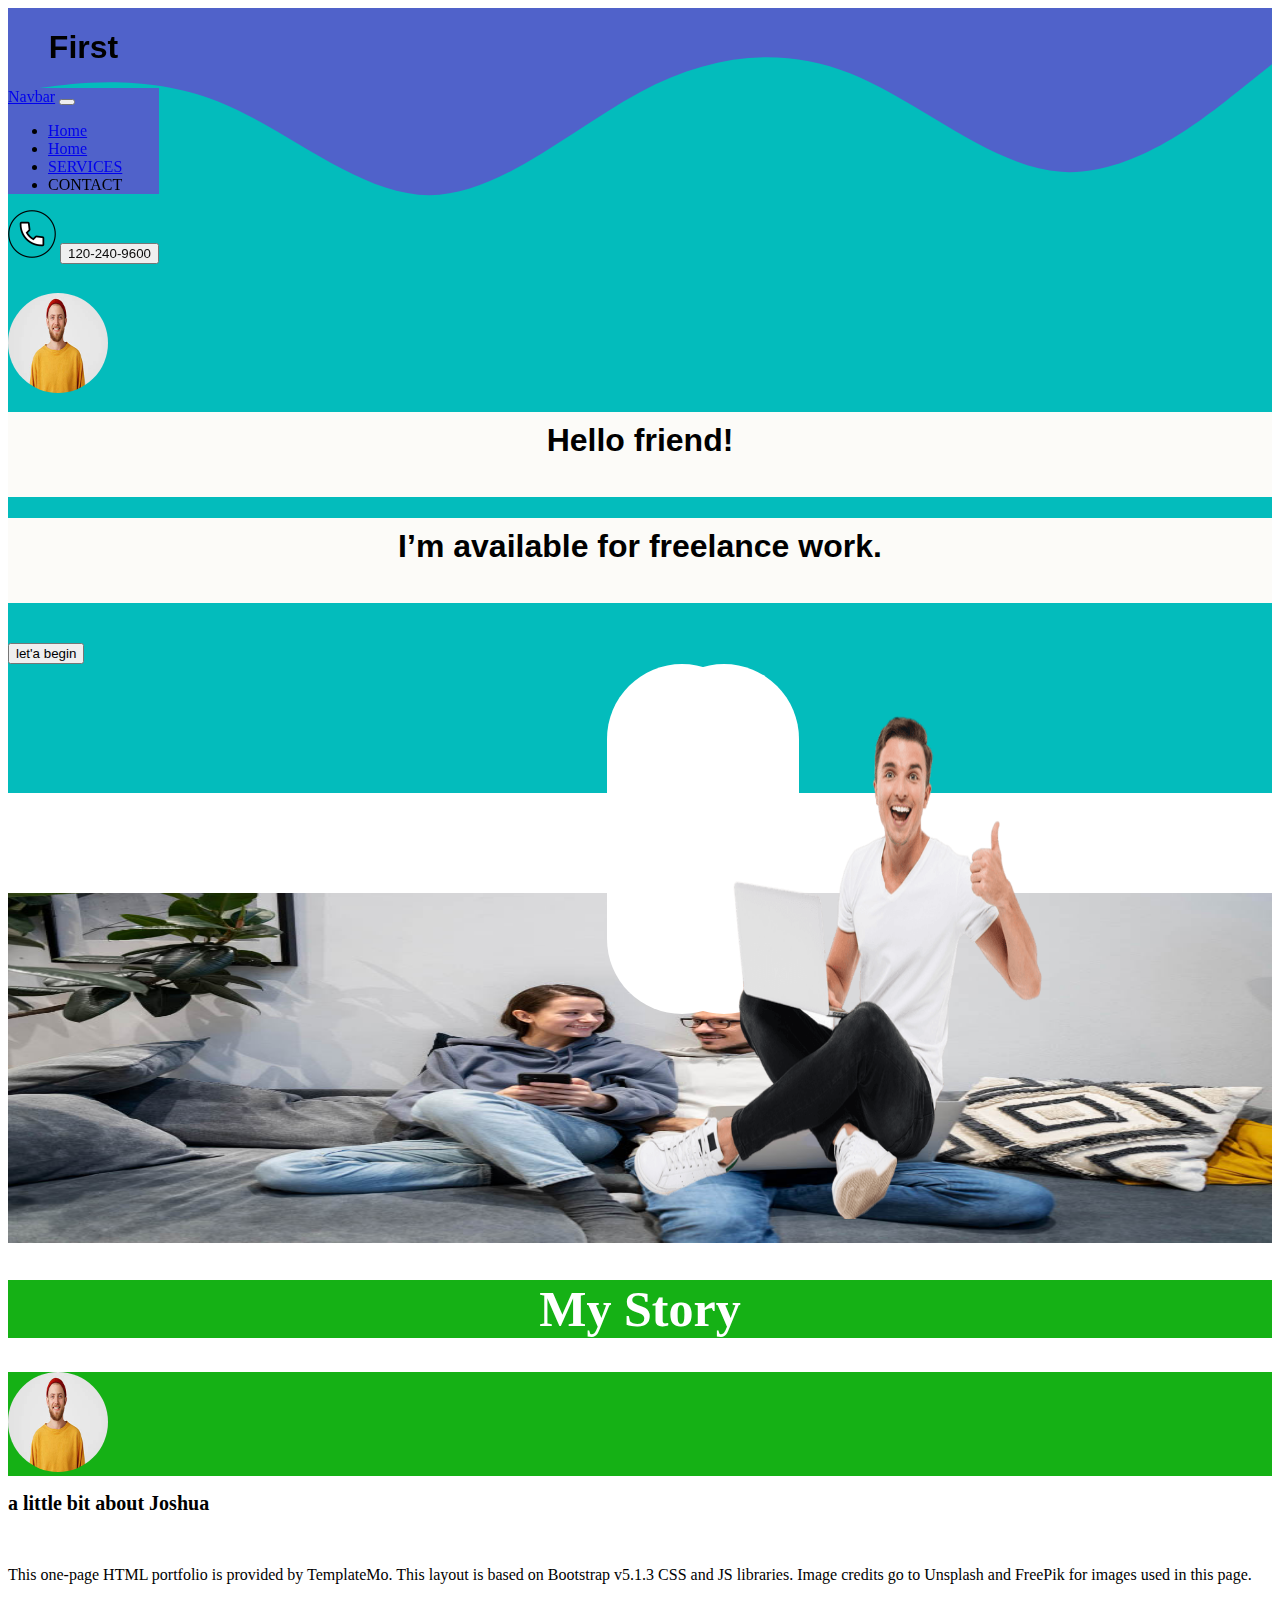
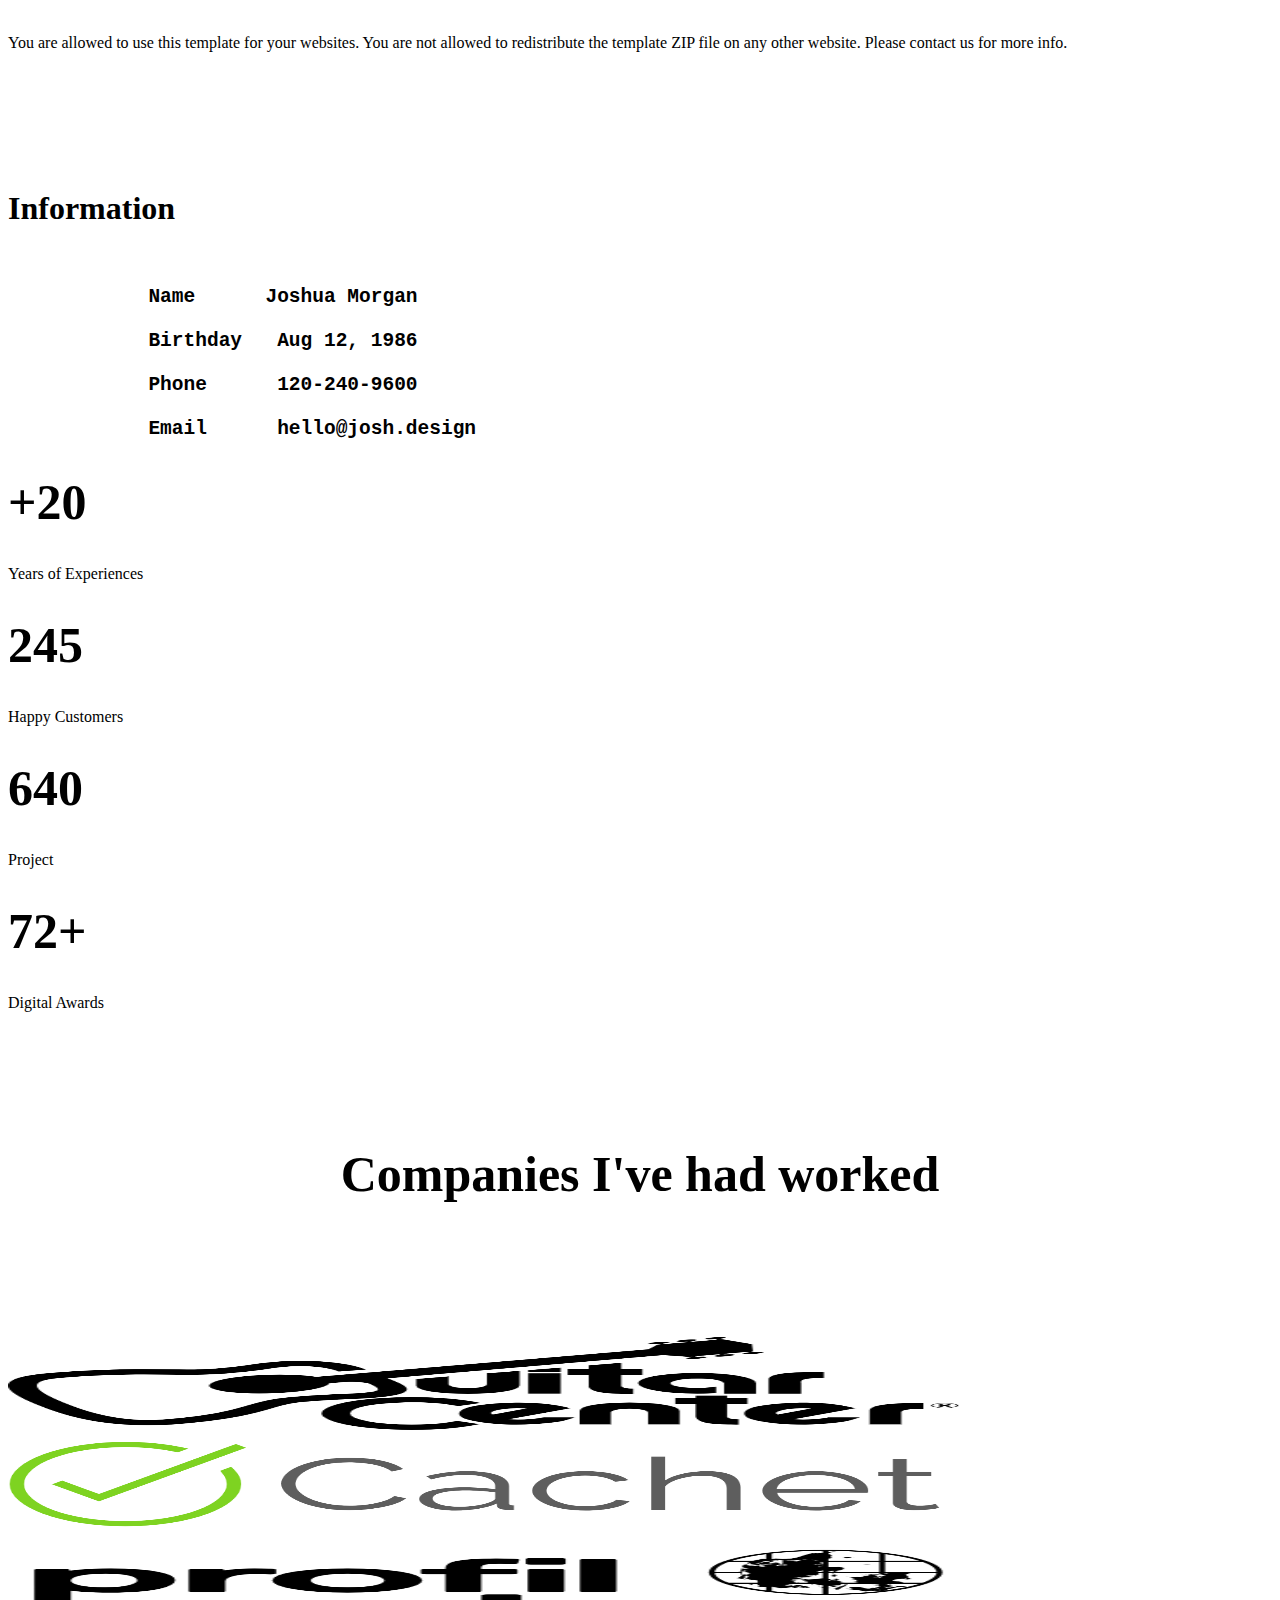
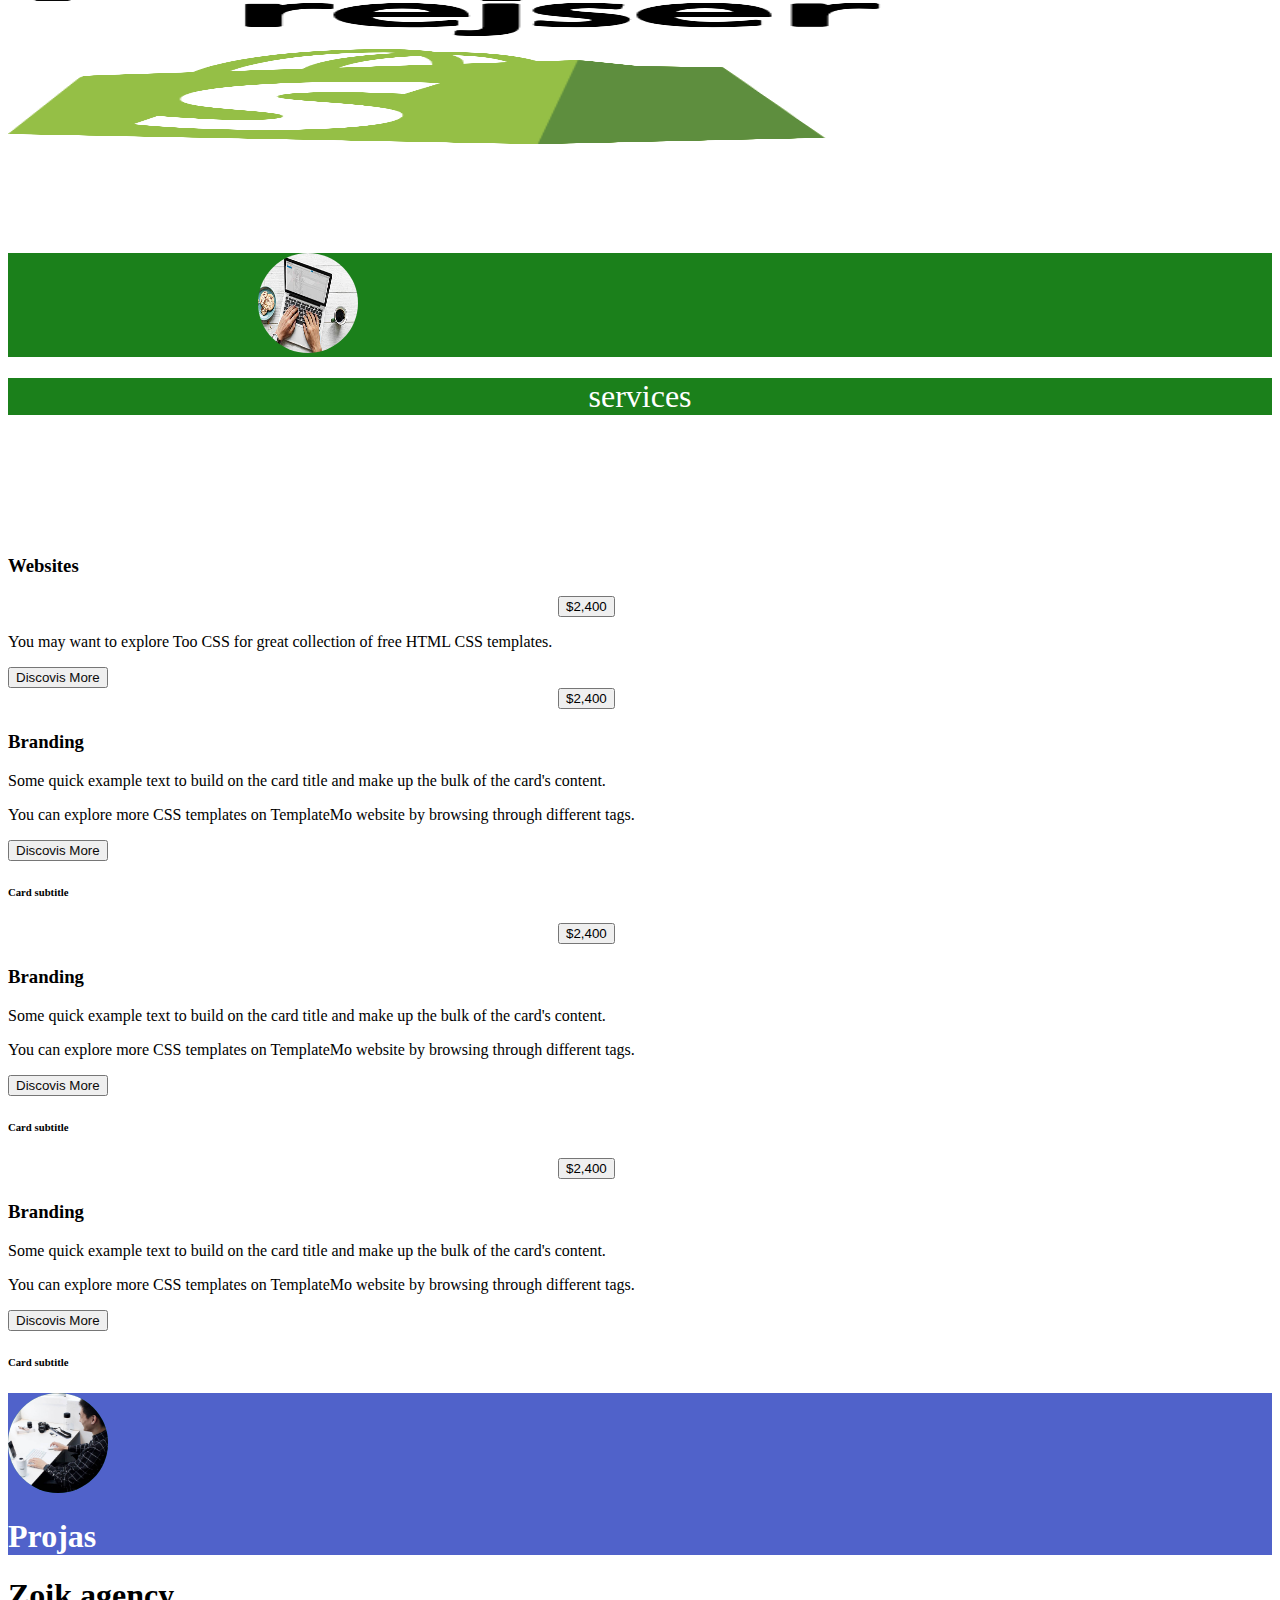
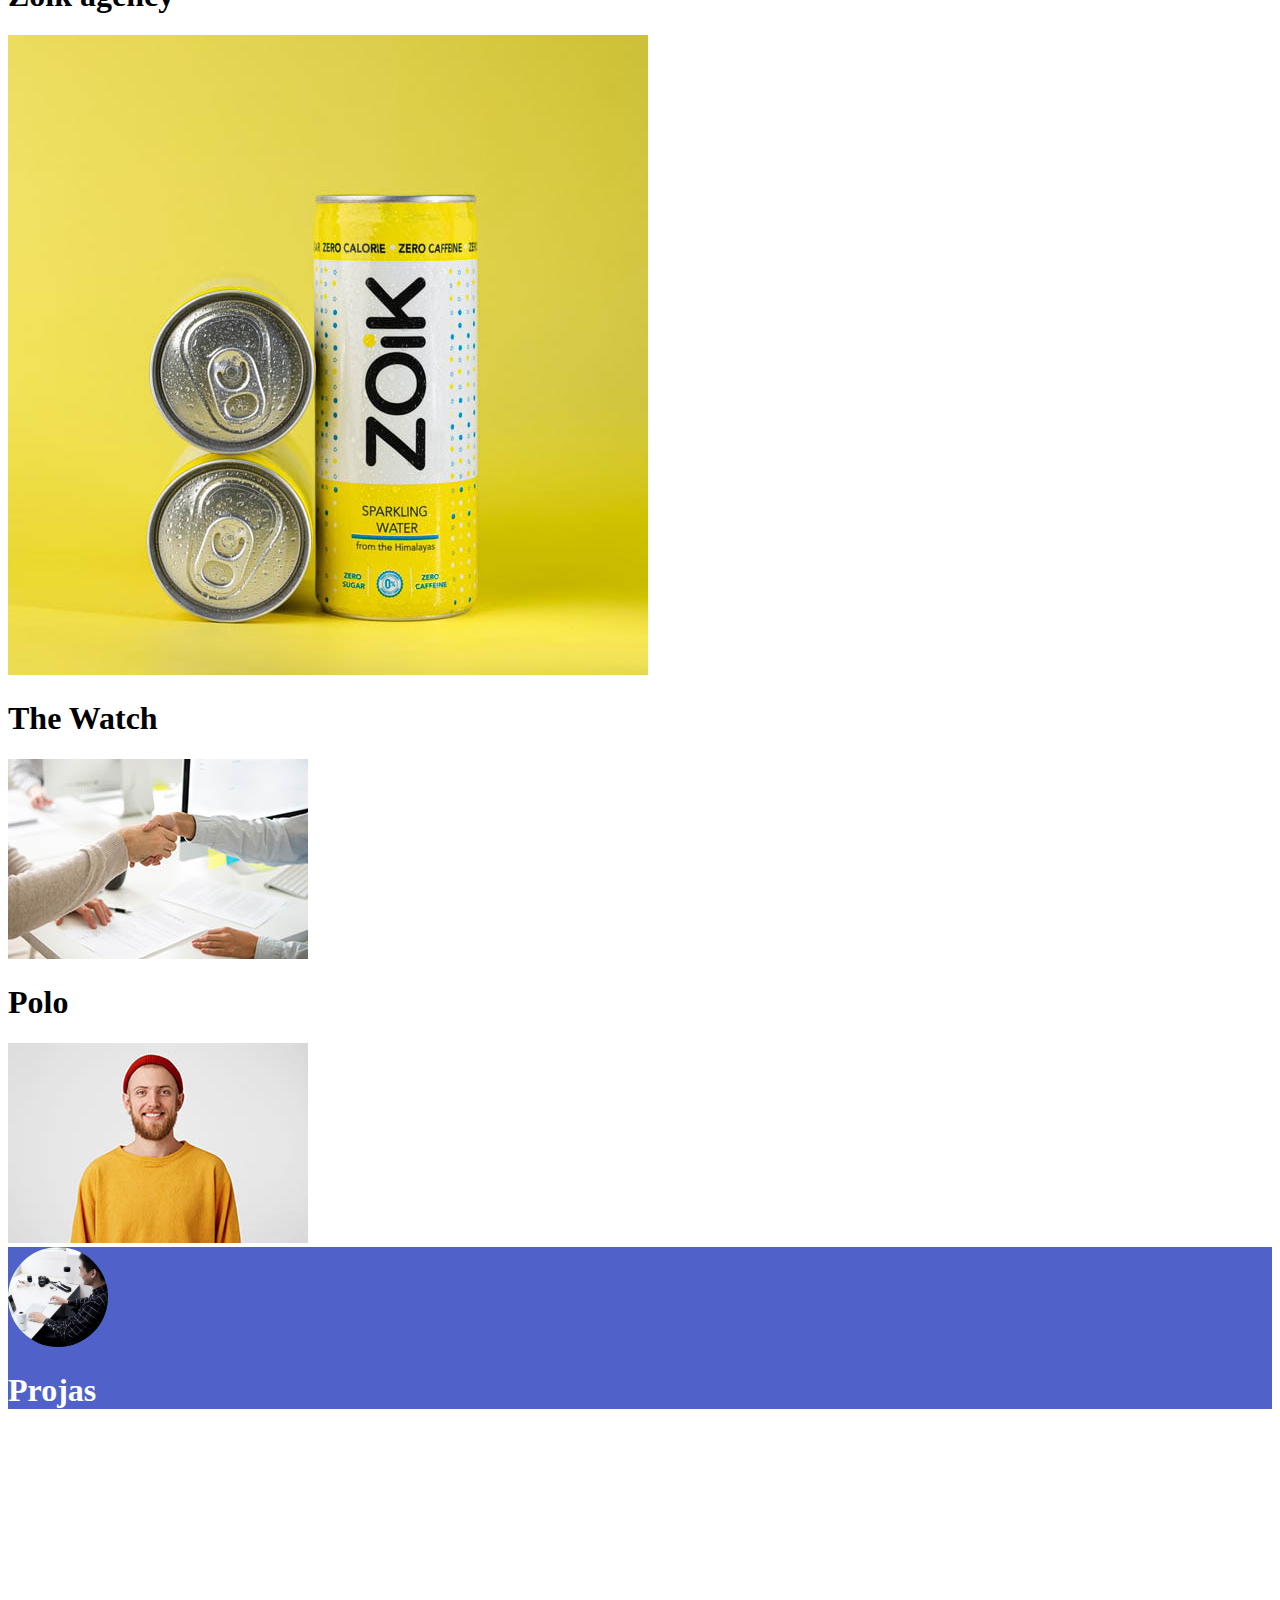
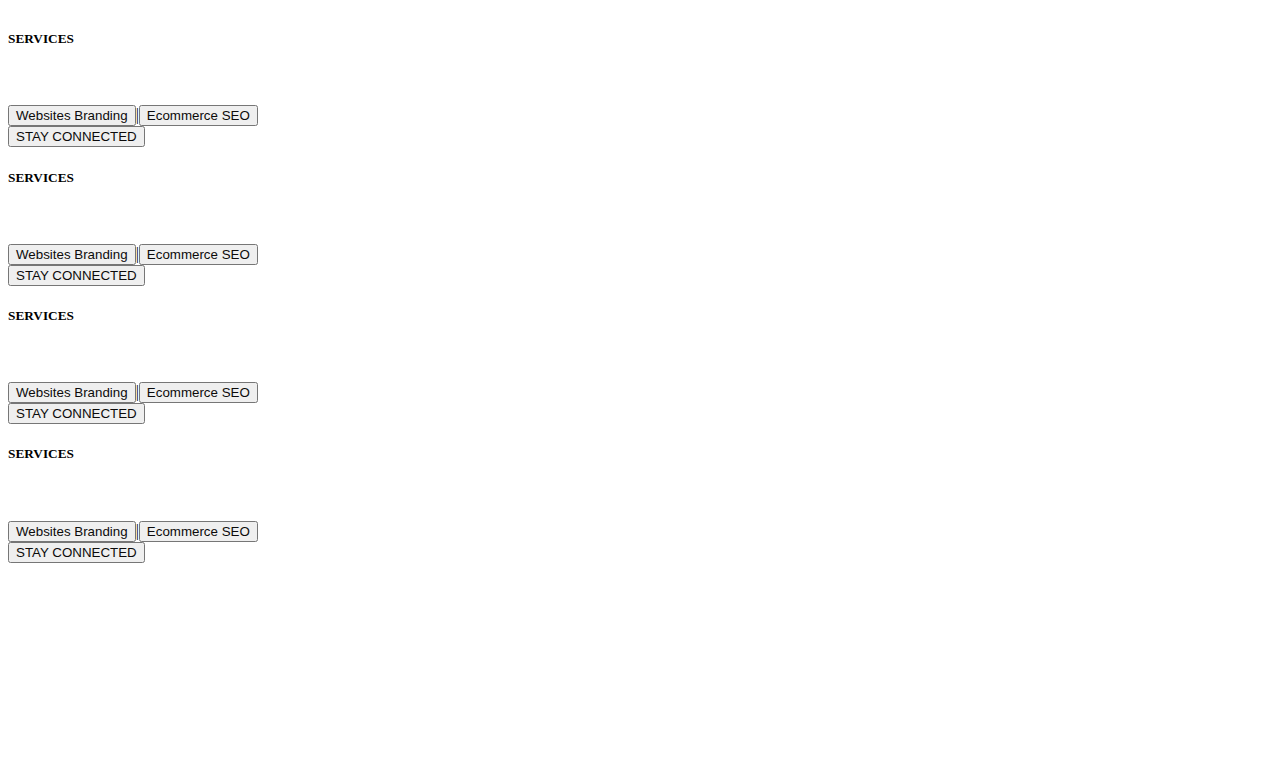
<file: muhammad kalfan/trg05/ulk.html>
<!DOCTYPE html>
<html lang="en">
<head>
    <meta charset="UTF-8">
    <meta name="viewport" content="width=device-width, initial-scale=1.0">
    <title>Document</title>
    <link rel="stylesheet" href="ukj.css">
    <link href="https://cdn.jsdelivr.net/npm/bootstrap@5.1.3/dist/css/bootstrap.min.css" rel="stylesheet" integrity="sha384-1BmE4kWBq78iYhFldvKuhfTAU6auU8tT94WrHftjDbrCEXSU1oBoqyl2QvZ6jIW3" crossorigin="anonymous">
</head>
<body>
    <div class="container-fluid p-0">
      <div class="row mn" id="poc">
        <div class="col-lg-12">
         
        <div class="row cxzv">
            <div class="col-lg-3">
                <h1 id="f">First</h1>
            </div>
            <div class="col-lg-6 mn">
                <nav class="navbar navbar-expand-lg navbar-dark sticky-top ">
                    <div class="container-fluid">
                      <a class="navbar-brand" href="#">Navbar</a>
                      <button class="navbar-toggler" type="button" data-bs-toggle="collapse" data-bs-target="#navbarNav" aria-controls="navbarNav" aria-expanded="false" aria-label="Toggle navigation">
                        <span class="navbar-toggler-icon"></span>
                      </button>
                      <div class="collapse navbar-collapse" id="navbarNav">
                        <ul class="navbar-nav">
                          <li class="nav-item">
                            <a class="nav-link active" aria-current="page" href="#">Home</a>
                          </li>
                          <li class="nav-item">
                            <a class="nav-link" href="#">Home</a>
                          </li>
                          <li class="nav-item">
                            <a class="nav-link" href="#">SERVICES</a>
                          </li>
                          <li class="nav-item">
                            <a class="nav-link disabled">CONTACT</a>
                          </li>
                        </ul>
                      </div>
                    </div>
                    
                  </nav>
                 
            </div>
            <div class="col-lg-3">
              
                <img src="imag/icons8-phone-48.png" alt="juioh">
                <button type="button" class="btn btn-secondary"><a href="#id1">120-240-9600</a></button>

            </div>
          </div>
    
        </div>
    </div>
    <div class="container-fluid p-0 bg">
      <svg xmlns="http://www.w3.org/2000/svg" viewBox="0 0 1440 320"><path fill="#5062ca" fill-opacity="1" d="M0,96L40,90.7C80,85,160,75,240,106.7C320,139,400,213,480,213.3C560,213,640,139,720,96C800,53,880,43,960,74.7C1040,107,1120,181,1200,186.7C1280,192,1360,128,1400,96L1440,64L1440,0L1400,0C1360,0,1280,0,1200,0C1120,0,1040,0,960,0C880,0,800,0,720,0C640,0,560,0,480,0C400,0,320,0,240,0C160,0,80,0,40,0L0,0Z"></path></svg>
      <div class="container part2">
     
        <div class="row">
  
          <div class="col-lg-7">
            <!-- <div class="row"> -->
              <div class="row">
                <div class="col-lg-2">
                      <img id="img1" src="imag/First Portfolio Bootstrap 5 Theme_files/happy-bearded-young-man.jpg" alt="">
                </div>
                <div class="col-lg-7">
                  <h1 class="rounded-pill">Hello friend!</h1>
                </div>
              </div>
              <div class="row">
                <div class="col-lg-12">
                  <h1 class="rounded-pill">I’m available for freelance work.</h1><br>
                  <button type="button" class="btn btn-primary">let'a begin</button>

                </div>
              </div>
            </div>
          <!-- </div> -->
          <div class="col-lg-3 rad">
            <div class="rad"></div>
            <img class="ports" src="imag/First Portfolio Bootstrap 5 Theme_files/portrait-happy-excited-man-holding-laptop-computer.png" alt="">
          </div>
        </div>
      </div>
    </div>
    <div class="container">
      <div class="row cxz">
        <div class="col-lg-6">
          <img id="nmb" src="imag/First Portfolio Bootstrap 5 Theme_files/couple-working-from-home-together-sofa.jpg" alt="yu">
        </div>
        <div class="col-lg-6">
          <div class="row">
            <div class="col-lg-10 kl">
              <h1 id="kl"><b>My Story</b></h1>
            </div>
            <div class="col-lg-2 kl">
              <img id="img1" src="imag/First Portfolio Bootstrap 5 Theme_files/happy-bearded-young-man.jpg" alt="">
             </div>
             <div class="row">
              <div class="col-lg-12">
                <h2 id="vc">a little bit about Joshua</h2><br>
                <p>This one-page HTML portfolio is provided by TemplateMo. This layout is based on Bootstrap v5.1.3 CSS and JS libraries. Image credits go to Unsplash and FreePik for images used in this page.</p><br><p>

                  You are allowed to use this template for your websites. You are not allowed to redistribute the template ZIP file on any other website. Please contact us for more info.</p>
              </div>
             </div>
          </div>
        </div>
      </div>
      <div class="row ew">
        <div class="col-lg-6">
          <h1 id="nb1">Information</h1><br>
          <h2><pre>
            Name      Joshua Morgan

            Birthday   Aug 12, 1986
            
            Phone      120-240-9600
            
            Email      hello@josh.design</pre></h2>
        </div>
        <div class="col-lg-6">
          <div class="ROW">
             <div class="col-lg-12">
              <div class="row">
                <div class="col-lg-6">
                  <h1 class="cv">+20</h1>
                  Years of Experiences
                </div>
                <div class="col-lg-6">
                  <h1 class="cv">245</h1>
                  Happy Customers
                </div>
                <div class="col-lg-6">
                  <h1 class="cv">640</h1>
                  Project 
                </div>
                <div class="col-lg-6">
                  <h1 class="cv">72+</h1>
                  Digital Awards
                </div>
              </div>
             </div>
          </div>
        </div>
      </div>
      <div class="row ew">
        <div class="col-lg-12">
          <h1 id="dsa">Companies I've had worked</h1>
        </div>
      </div>
      <div class="row ew">
        <div class="col-lg-3">
          <img id="gf" src="imag/Capture2.PNG" alt="">
        </div>
        <div class="col-lg-3">
          <img id="gf" src="imag/Capture.PNG" alt="">
        </div>
        <div class="col-lg-3">
          <img  id="gf" src="imag/Capture3.PNG" alt="">
        </div>
        <div class="col-lg-3">
          <img id="gf" src="imag/Capture4.PNG" alt="">
        </div>
      </div>
      <div class="row ew">
        <div class="col-lg-4 g1">
          <img class="vcn" src="imag/First Portfolio Bootstrap 5 Theme_files/aerial-view-man-using-computer-laptop-wooden-table.jpg"class="" alt="">
        </div>
        <div class="col-lg-8 g1">
          <h1 id="mn1">services</h1>
        </div>
      </div>
      <div class="row ew">
        <div class="col-lg-6">
          <div class="card">
            <div class="card-body">
              <h3 id="Websites">Websites</h3><button type="submit" class="btn btn-primary nb13">$2,400</button>
              <p>You may want to explore Too CSS for great collection of free HTML CSS templates.</p>
              <button><a href="#poc">Discovis More</a></button>
            </div>
          </div>

          
        </div>
        <div class="col-lg-6">
          <div class="card ">
            <div class="card-body">
              <button type="submit" class="btn btn-primary nb13">$2,400</button>
  
              <h5 class="card-title"><h3 id="Websites">Branding</h3></h5>
              <p class="card-text">Some quick example text to build on the card title and make up the bulk of the card's content.</p>
              <p>You can explore more CSS templates on TemplateMo website by browsing through different tags.</p>
              <button><a href="#poc">Discovis More</a></button>
              <h6 class="card-subtitle mb-2 text-muted">Card subtitle</h6>
               
            </div>
          </div>
        </div>
        </div>
        <div class="row">
          <div class="col-lg-6">
            <div class="card ">
              <div class="card-body">
                <button type="submit" class="btn btn-primary nb13">$2,400</button>
    
                <h5 class="card-title"><h3 id="Websites">Branding</h3></h5>
                <p class="card-text">Some quick example text to build on the card title and make up the bulk of the card's content.</p>
                <p>You can explore more CSS templates on TemplateMo website by browsing through different tags.</p>
                <button type="button" class="btn btn-outline-success"><a href="#poc">Discovis More</a></button>
           
                <h6 class="card-subtitle mb-2 text-muted">Card subtitle</h6>
                 
              </div>
             
    </div>

  </div>
  <div class="col-lg-6">
    <div class="card ">
      <div class="card-body">
        <button type="submit" class="btn btn-primary nb13">$2,400</button>

        <h5 class="card-title"><h3 id="Websites">Branding</h3></h5>
        <p class="card-text">Some quick example text to build on the card title and make up the bulk of the card's content.</p>
        <p>You can explore more CSS templates on TemplateMo website by browsing through different tags.</p>
        <button><a href="#poc">Discovis More</a></button>
        <h6 class="card-subtitle mb-2 text-muted">Card subtitle</h6>
         
      </div>
</div>


</div>

</div>
<div class="container ">
  <div class="row ">
    <div class="col-lg-6">
    
    </div>
    <div class="col-lg-6 gfd">
      <div class="row">
        <div class="col-lg-2">
          <img id="mn4" src="imag/First Portfolio Bootstrap 5 Theme_files/true-agency-9Bjog5FZ-oc-unsplash.jpg" alt="">
        </div>
        <div class="col-lg-6 pt-3">
          <h1 id="mh1">Projas</h1>
        </div>
      </div>
    
      
    </div>
  </div>
  <div class="row">
    <div class="col-lg-4">
      <h1>Zoik agency</h1>
      <div class="card" style="width: 18rem;">
        <img src="imag/First Portfolio Bootstrap 5 Theme_files/nikhil-KO4io-eCAXA-unsplash.jpg" class="card-img-top" alt="...">
        <div class="card-body">
        </div>
      </div>
    </div>
    <div class="col-lg-4">
      <h1>The Watch</h1>
      <div class="card" style="width: 18rem;">
        <img src="imag/First Portfolio Bootstrap 5 Theme_files/handshake-man-woman-after-signing-business-contract-closeup.jpg" class="card-img-top" alt="...">
        <div class="card-body">
           
        </div>
      </div>
    </div>
    <div class="col-lg-4">
      <h1>Polo</h1>
      <div class="card" style="width: 18rem;">
        <img src="imag/First Portfolio Bootstrap 5 Theme_files/happy-bearded-young-man.jpg" class="card-img-top" alt="...">
        <div class="card-body">
          
        </div>
      </div>
    </div>
  </div>
  <div class="row">
    <div class="col-lg-6 cxz1">
      <div class="row">
        <div class="col-lg-2">
          <img id="mn4" src="imag/First Portfolio Bootstrap 5 Theme_files/true-agency-9Bjog5FZ-oc-unsplash.jpg" alt="">
        </div>
        <div class="col-lg-6 pt-3">
          <h1 id="mh1">Projas</h1>
        </div>
      </div>
    </div>
    <div class="col-lg-6">

    </div>
  </div>
  <div class="row h3">
    <div class="col-lg-3">
      <h5> SERVICES</h5><br><br>
      <button  type="button" class="btn btn-outline-primary"> <a href="#poc">Websites Branding</a></button>|<button  type="button" class="btn btn-outline-primary"> <a href="#poc">Ecommerce SEO</a></button><br><button  type="button" class="btn btn-outline-primary"> <a href="#poc">STAY CONNECTED</a></button>
    </div>
    <div class="col-lg-3"><h5> SERVICES</h5><br><br>
      <button  type="button" class="btn btn-outline-primary"> <a href="#poc">Websites Branding</a></button>|<button  type="button" class="btn btn-outline-primary"> <a href="#poc">Ecommerce SEO</a></button><br><button  type="button" class="btn btn-outline-primary"> <a href="#poc">STAY CONNECTED</a></button>
    </div>
    <div class="col-lg-3"><h5> SERVICES</h5><br><br>
      <button  type="button" class="btn btn-outline-primary"> <a href="#poc">Websites Branding</a></button>|<button  type="button" class="btn btn-outline-primary"> <a href="#poc">Ecommerce SEO</a></button><br><button  type="button" class="btn btn-outline-primary"> <a href="#poc">STAY CONNECTED</a></button>
    </div>
    <div class="col-lg-3"id="id1">
      <h5> SERVICES</h5><br><br>
      <button  type="button" class="btn btn-outline-primary"> <a href="#poc">Websites Branding</a></button>|<button  type="button" class="btn btn-outline-primary"> <a href="#poc">Ecommerce SEO</a></button><br><button  type="button" class="btn btn-outline-primary"> <a href="#poc">STAY CONNECTED</a></button>
    </div>
  </div>
</div>
    </div>

    <script src="https://cdn.jsdelivr.net/npm/bootstrap@5.1.3/dist/js/bootstrap.bundle.min.js" integrity="sha384-ka7Sk0Gln4gmtz2MlQnikT1wXgYsOg+OMhuP+IlRH9sENBO0LRn5q+8nbTov4+1p" crossorigin="anonymous"></script>
</body>
</html>
</file>
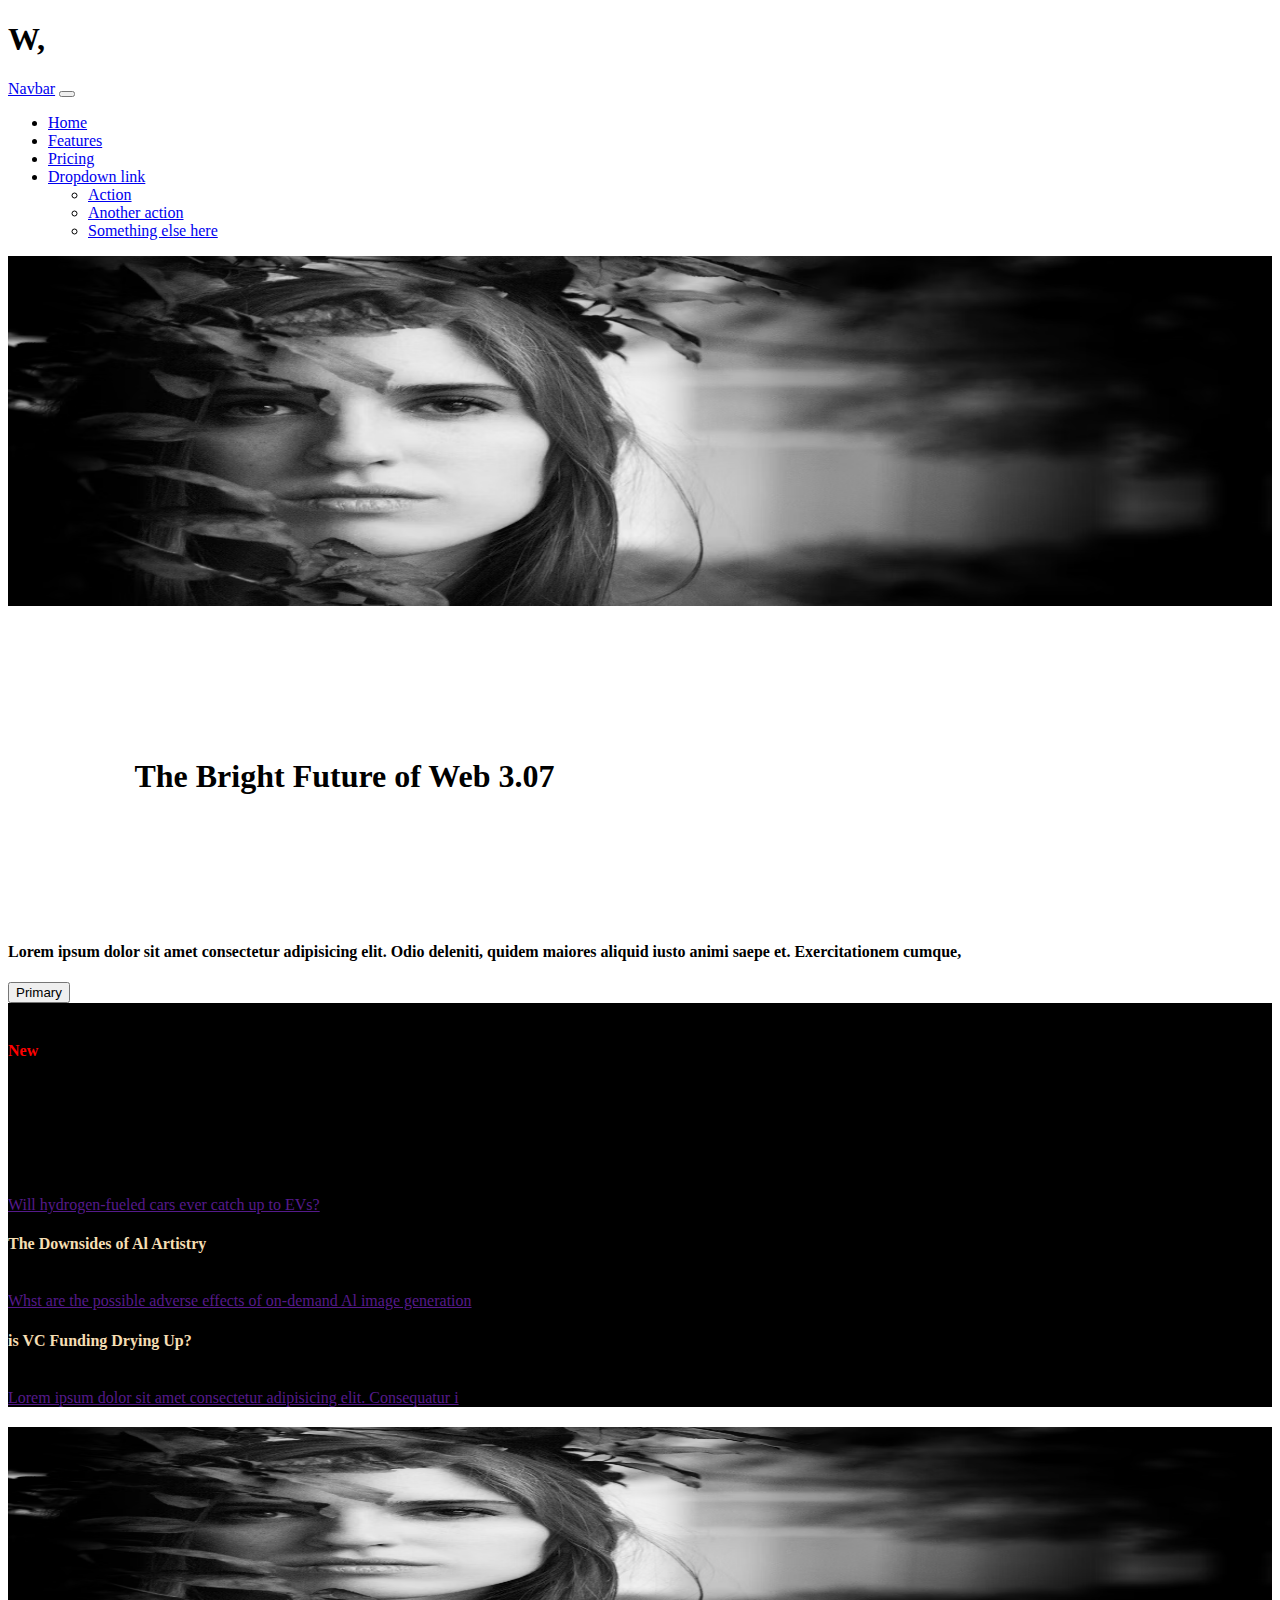
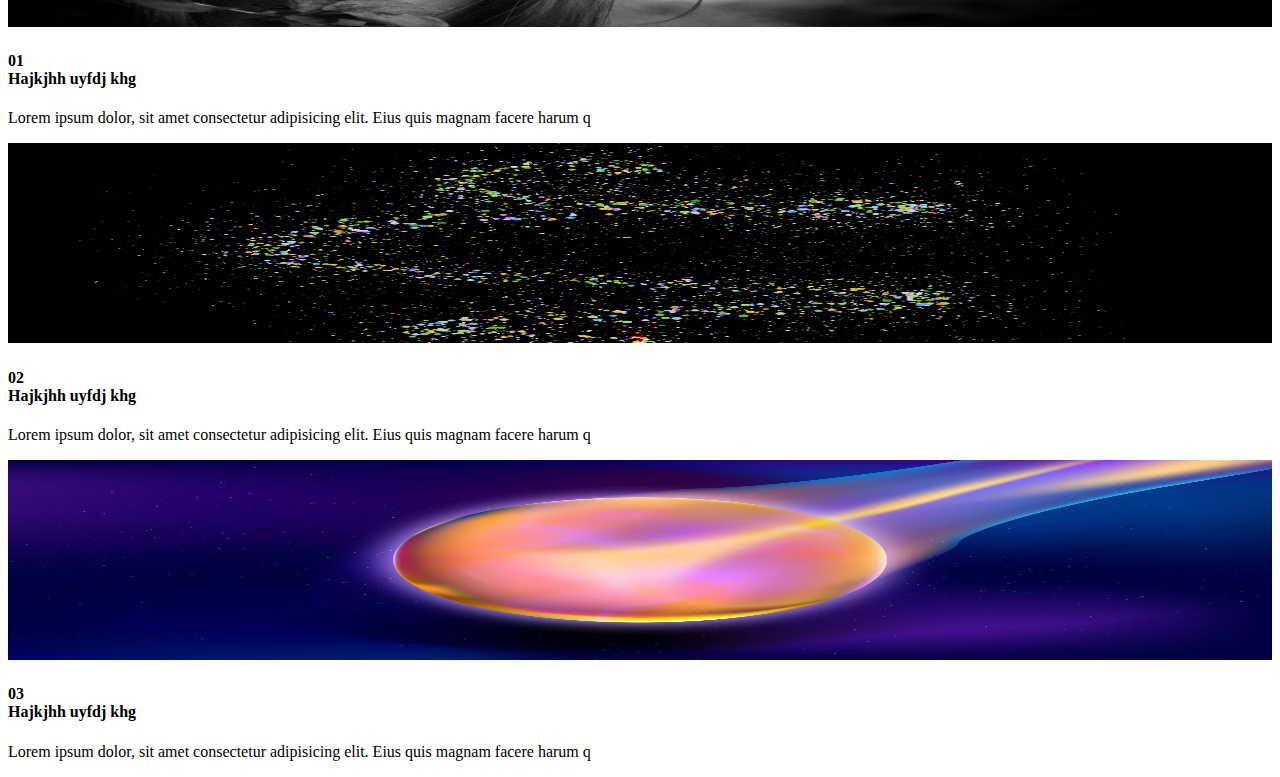
<file: muhammad kalfan/wab2/malu.html>
<!DOCTYPE html>
<html lang="en">
<head>
    <meta charset="UTF-8">
    <meta name="viewport" content="width=device-width, initial-scale=1.0">
    <title>Document</title>
    <link href="https://cdn.jsdelivr.net/npm/bootstrap@5.1.3/dist/css/bootstrap.min.css" rel="stylesheet" integrity="sha384-1BmE4kWBq78iYhFldvKuhfTAU6auU8tT94WrHftjDbrCEXSU1oBoqyl2QvZ6jIW3" crossorigin="anonymous">
    <link rel="stylesheet" href="maalu.css">
</head>
<body>
<div class="container-fluid">
  <div class="container">
    <div class="row">
        <div class="col-lg-8 col-sm-6">
            <h1 id="W"><b>W,</b></h1>
        </div>
        <div class="col-lg-4 col-sm-6">
            <nav class="navbar navbar-expand-lg navbar-light bg-light">
            <div class="container-fluid">
                <a class="navbar-brand" href="#">Navbar</a>
                <button class="navbar-toggler" type="button" data-bs-toggle="collapse" data-bs-target="#navbarNavDropdown" aria-controls="navbarNavDropdown" aria-expanded="false" aria-label="Toggle navigation">
                  <span class="navbar-toggler-icon"></span>
                </button>
                <div class="collapse navbar-collapse" id="navbarNavDropdown">
                  <ul class="navbar-nav">
                    <li class="nav-item">
                      <a class="nav-link active" aria-current="page" href="#">Home</a>
                    </li>
                    <li class="nav-item">
                      <a class="nav-link" href="#">Features</a>
                    </li>
                    <li class="nav-item">
                      <a class="nav-link" href="#">Pricing</a>
                    </li>
                    <li class="nav-item dropdown">
                      <a class="nav-link dropdown-toggle" href="#" id="navbarDropdownMenuLink" role="button" data-bs-toggle="dropdown" aria-expanded="false">
                        Dropdown link
                      </a>
                      <ul class="dropdown-menu" aria-labelledby="navbarDropdownMenuLink">
                        <li><a class="dropdown-item" href="#">Action</a></li>
                        <li><a class="dropdown-item" href="#">Another action</a></li>
                        <li><a class="dropdown-item" href="#">Something else here</a></li>
                      </ul>
                    </li>
                  </ul>
                </div>
              </div>
            </nav>
        </div>
    </div>
    <div class="row">
        <div class="col-lg-8">
    <div class="row">
        <div class="col-lg-12 col-sm-12">
            <img id="im1" src="imag/photo-1495553113139-7ee31c2cafac.avif" alt="ui">
        </div>
        <div class="row">
        <div class="col-lg-6 col-sm-12">
            <h1 id="the"><b> The Bright Future of Web 3.07</b></h1>
        </div>
        <div class="col-lg-6 col-sm-12">
            <p><h4><b>Lorem ipsum dolor sit amet consectetur adipisicing elit. Odio deleniti, quidem maiores aliquid iusto animi saepe et. Exercitationem cumque,</b></h4></p>
            <button type="button" class="btn btn-outline-danger">Primary</button>

        </div>
        </div>
    </div>
</div>
<div class="col-lg-4 col-sm-12 n12">
  <br><h4 class="b3">New</h4><br><br>
  <h4>Hydroggen VS Electric Cars</h4><br>
  <a href="">Will hydrogen-fueled cars ever catch up to EVs?</a><br>
  <h4 class="b2">The Downsides of Al Artistry</h4><br>
  <a href="">Whst are the possible adverse effects of on-demand Al image generation</a><br>
  <h4 class="b2">is VC Funding Drying Up?</h4><br>
  <a href="">Lorem ipsum dolor sit amet consectetur adipisicing elit. Consequatur i</a>
</div>
</div>
<div class="row">
  <div class="col-lg-4 col-sm-12">
    <div class="row">
      <div class="col-lg-6">
        <img id="mnb" src="imag/photo-1495553113139-7ee31c2cafac.avif" alt="">
      </div>
      <div class="col-lg-6">
        <h4><b>01 <br> Hajkjhh uyfdj khg </b></h4>
        <p>Lorem ipsum dolor, sit amet consectetur adipisicing elit. Eius quis magnam facere harum q</p>
      </div>
    </div>
  </div>
    <div class="col-lg-4 col-sm-12">
     <div class="row">
      <div class="col-lg-6">
        <img id="mnb" src="imag/photo-1679447701487-722ce822928e.avif" alt="">
      </div>
      <div class="col-lg-6">
        <h4><b>02 <br> Hajkjhh uyfdj khg </b></h4>
        <p>Lorem ipsum dolor, sit amet consectetur adipisicing elit. Eius quis magnam facere harum q</p>
      </div>
     </div> 
    </div>
      <div class="col-lg-4 col-sm-12">
        <div class="row">
        <div class="col-lg-6">
          <img id="mnb" src="imag/photo-1689308271349-e685f6ec405a.avif" alt="">
        </div>
        <div class="col-lg-6">
          <h4><b>03 <br> Hajkjhh uyfdj khg </b></h4>
          <p>Lorem ipsum dolor, sit amet consectetur adipisicing elit. Eius quis magnam facere harum q</p>
          </div>
      </div>
      </div>
</div>

</div>
</div>
    <script src="https://cdn.jsdelivr.net/npm/bootstrap@5.1.3/dist/js/bootstrap.bundle.min.js" integrity="sha384-ka7Sk0Gln4gmtz2MlQnikT1wXgYsOg+OMhuP+IlRH9sENBO0LRn5q+8nbTov4+1p" crossorigin="anonymous"></script>
</body>
</html>
</file>
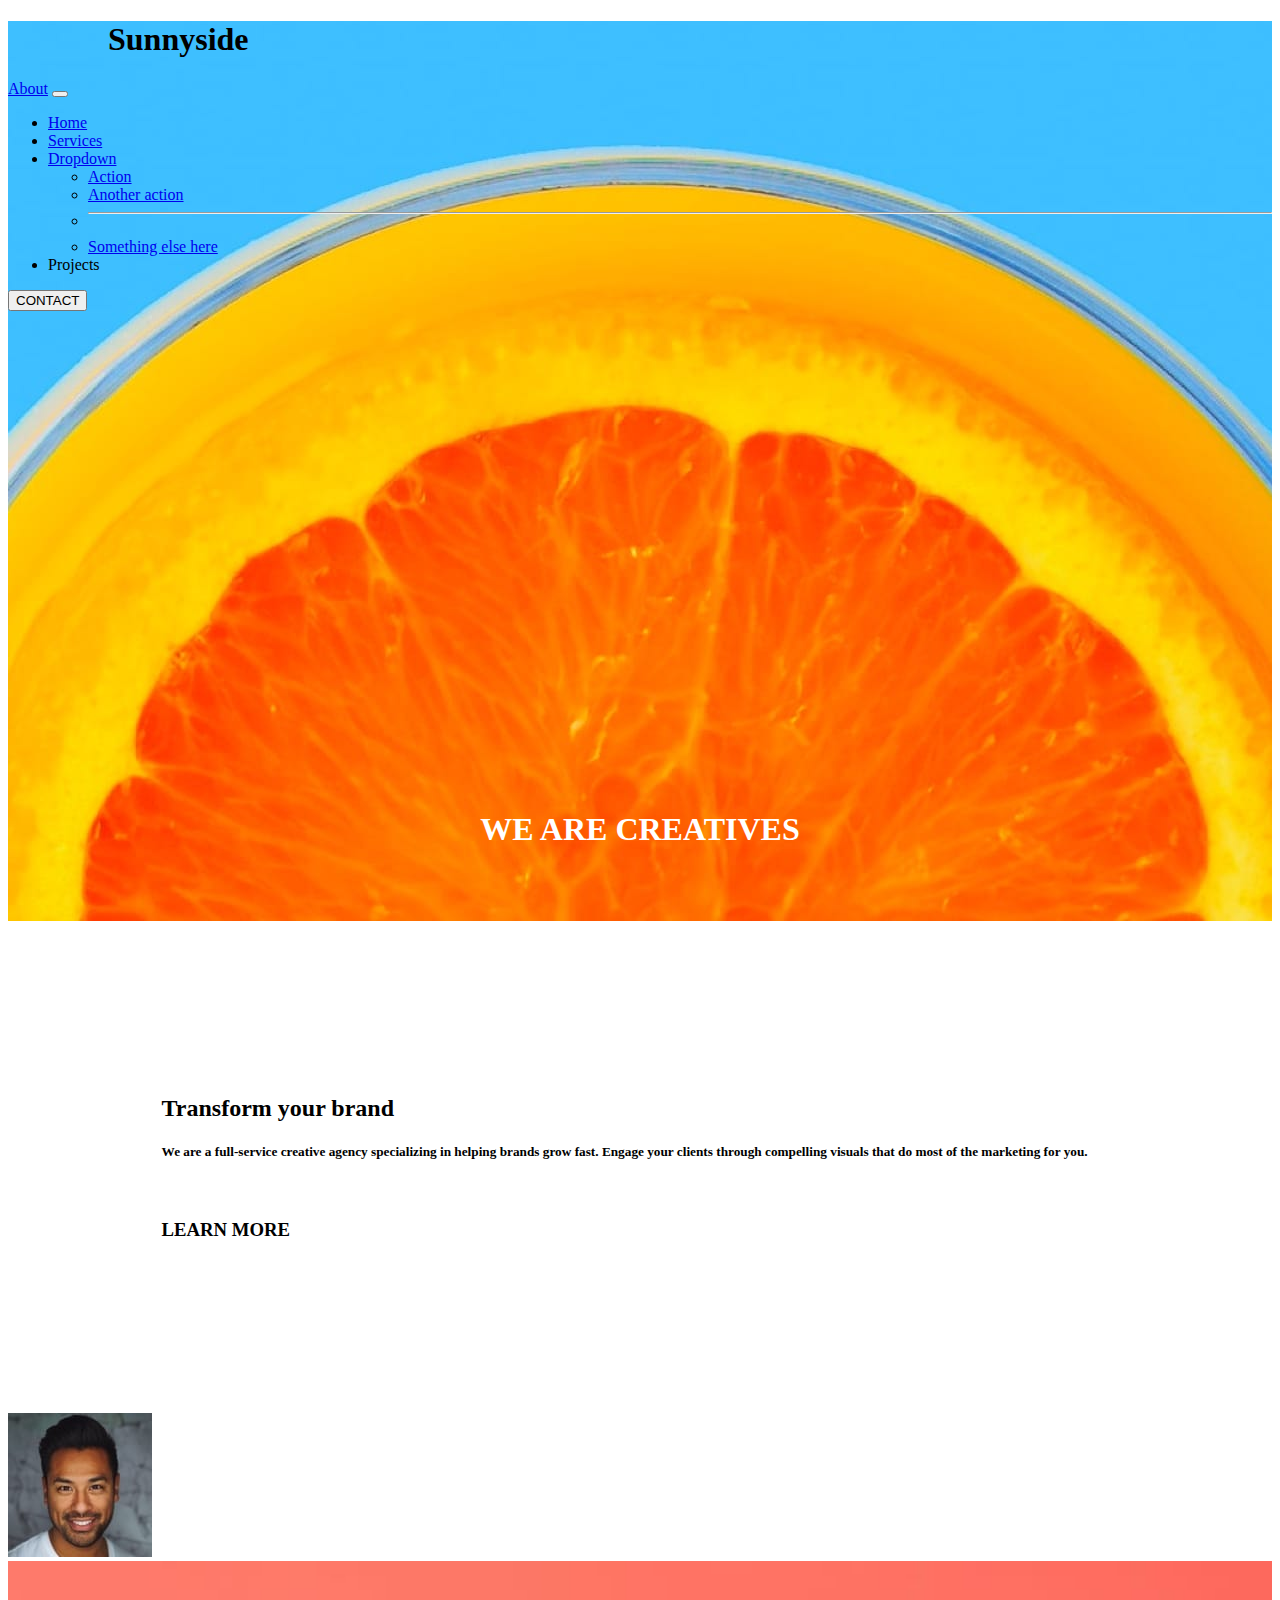
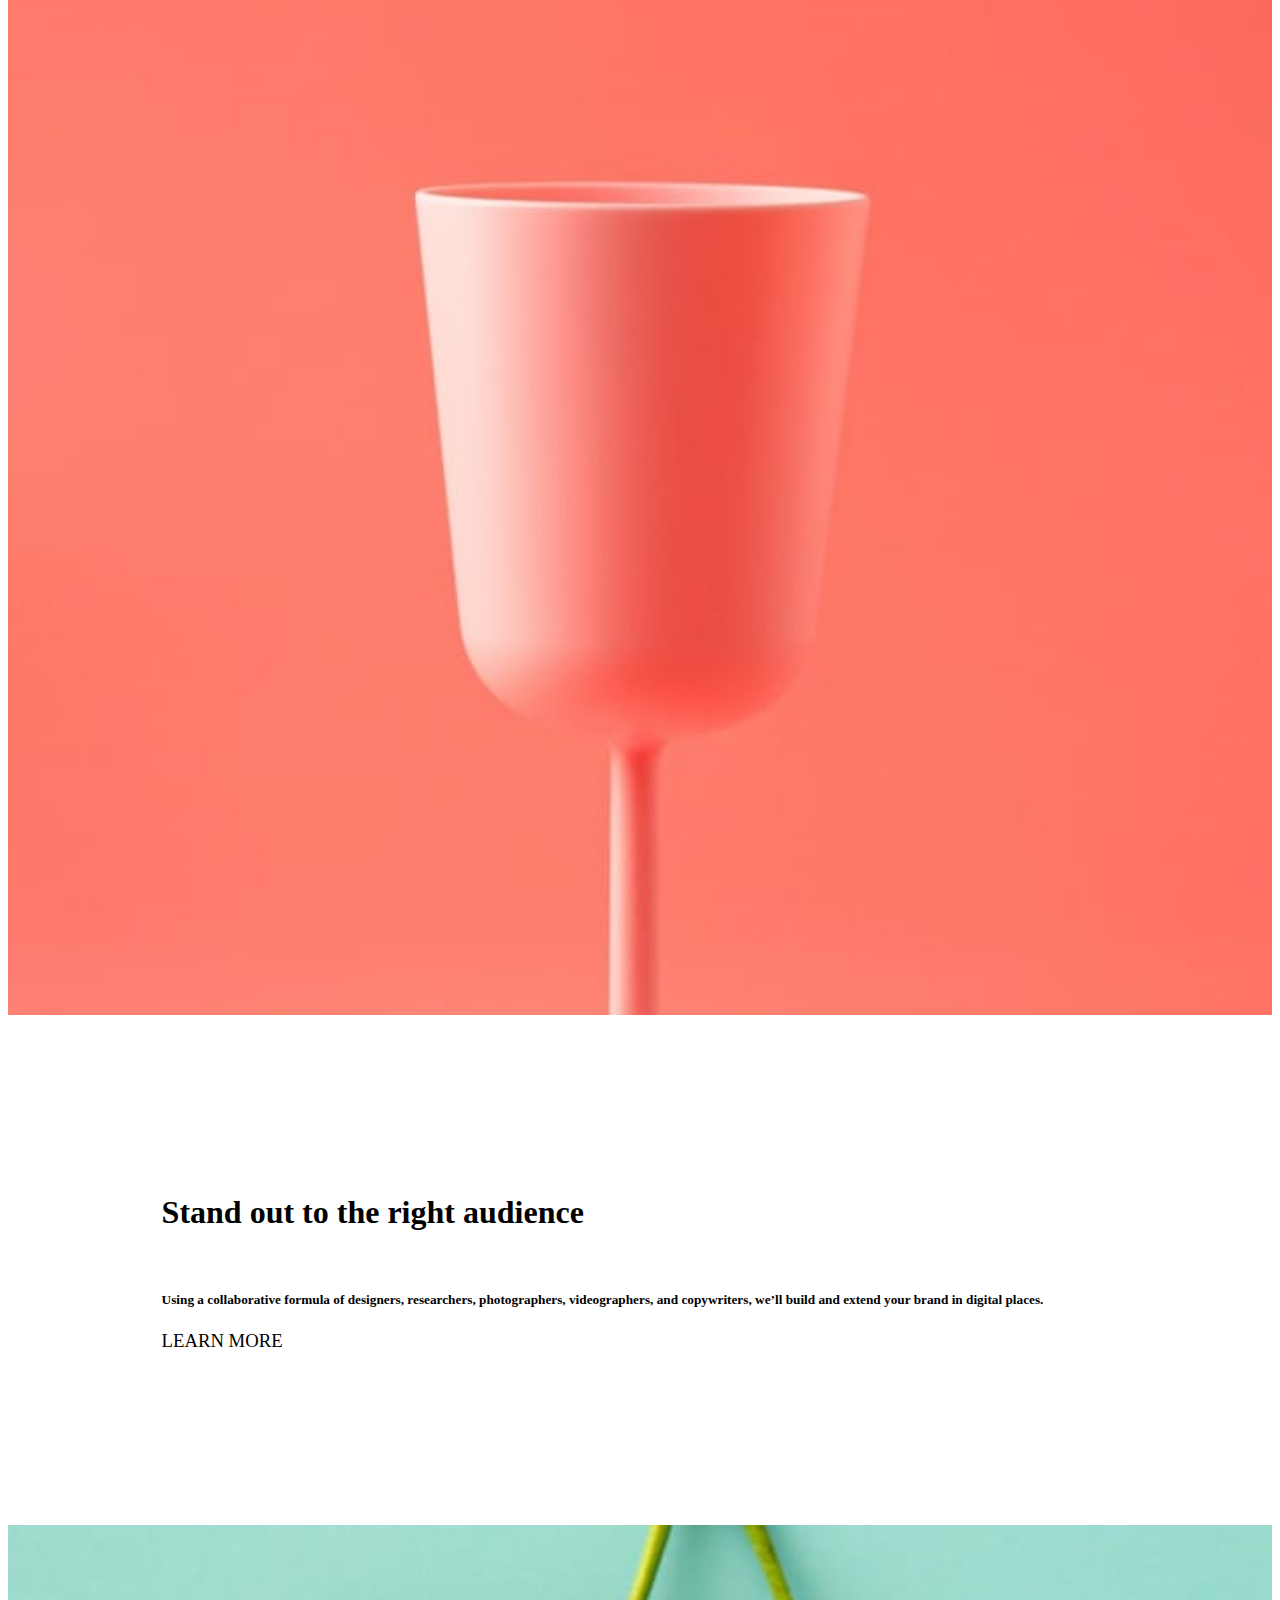
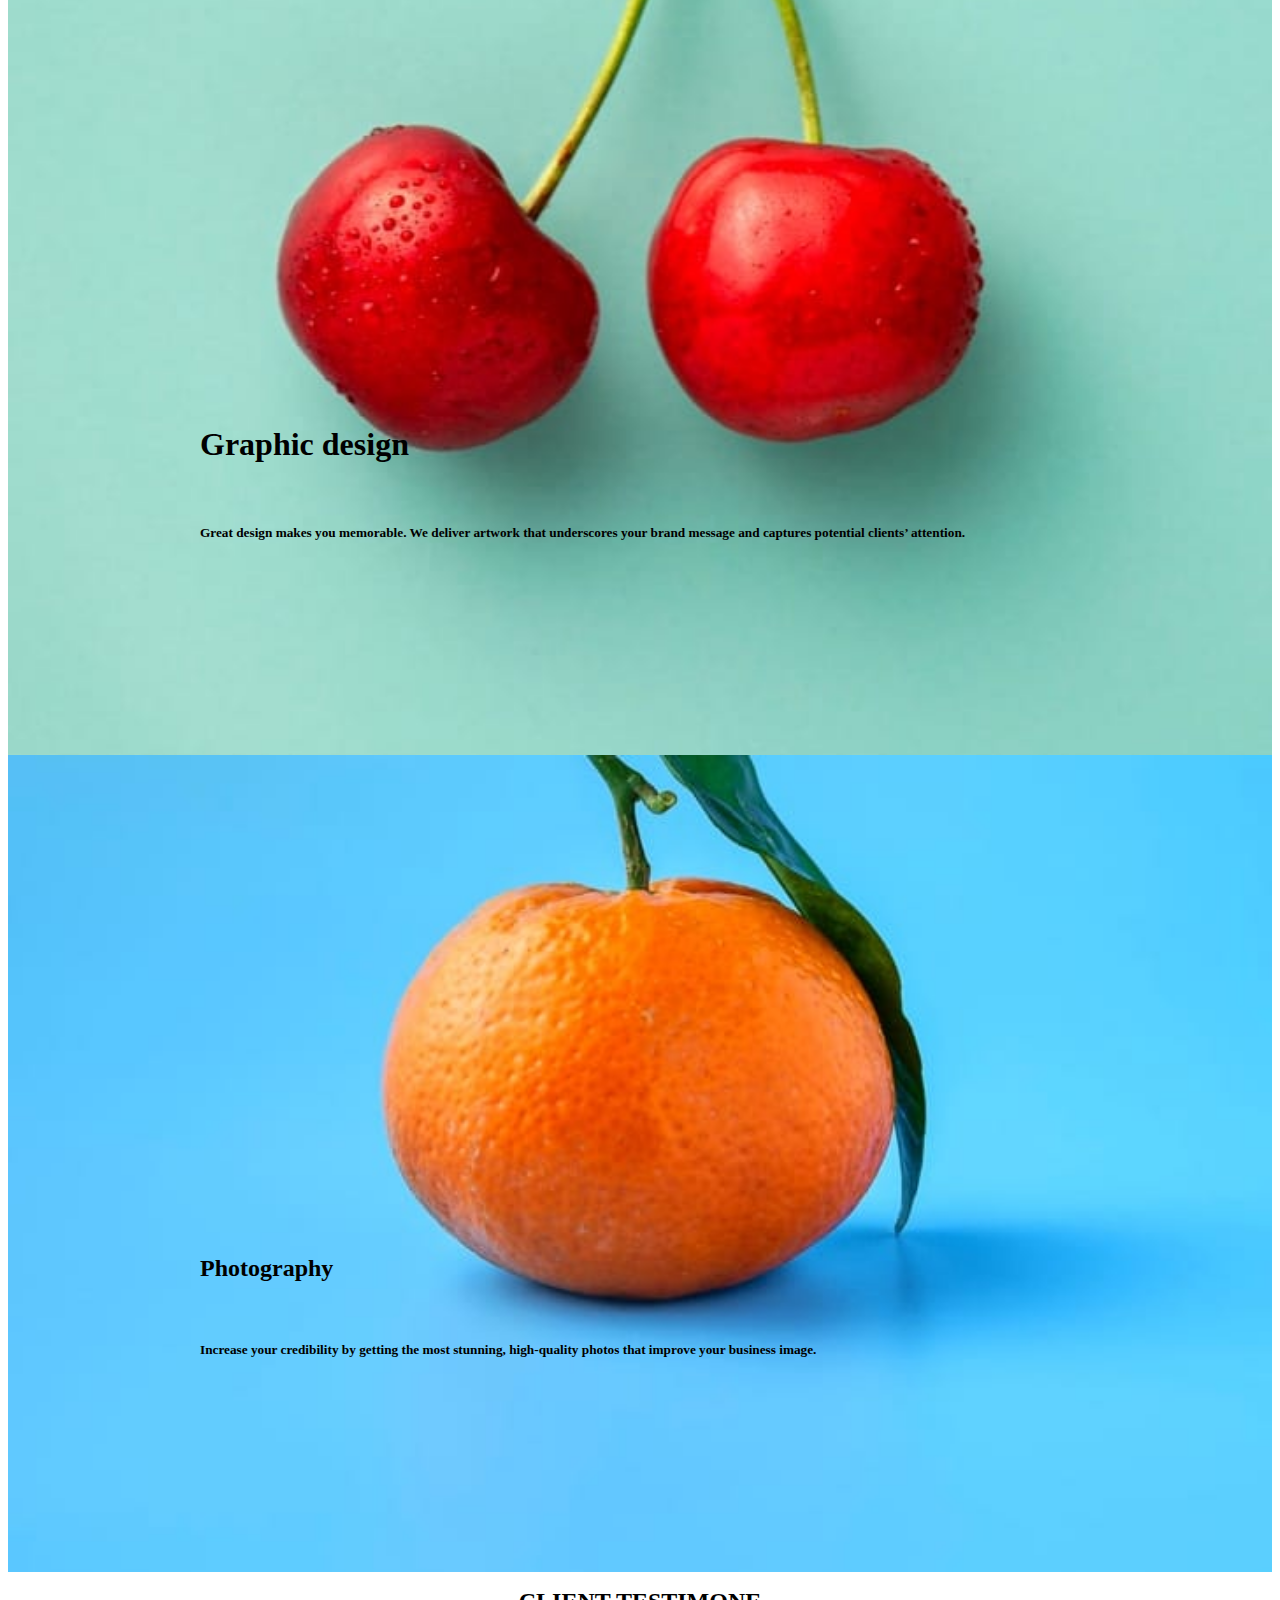
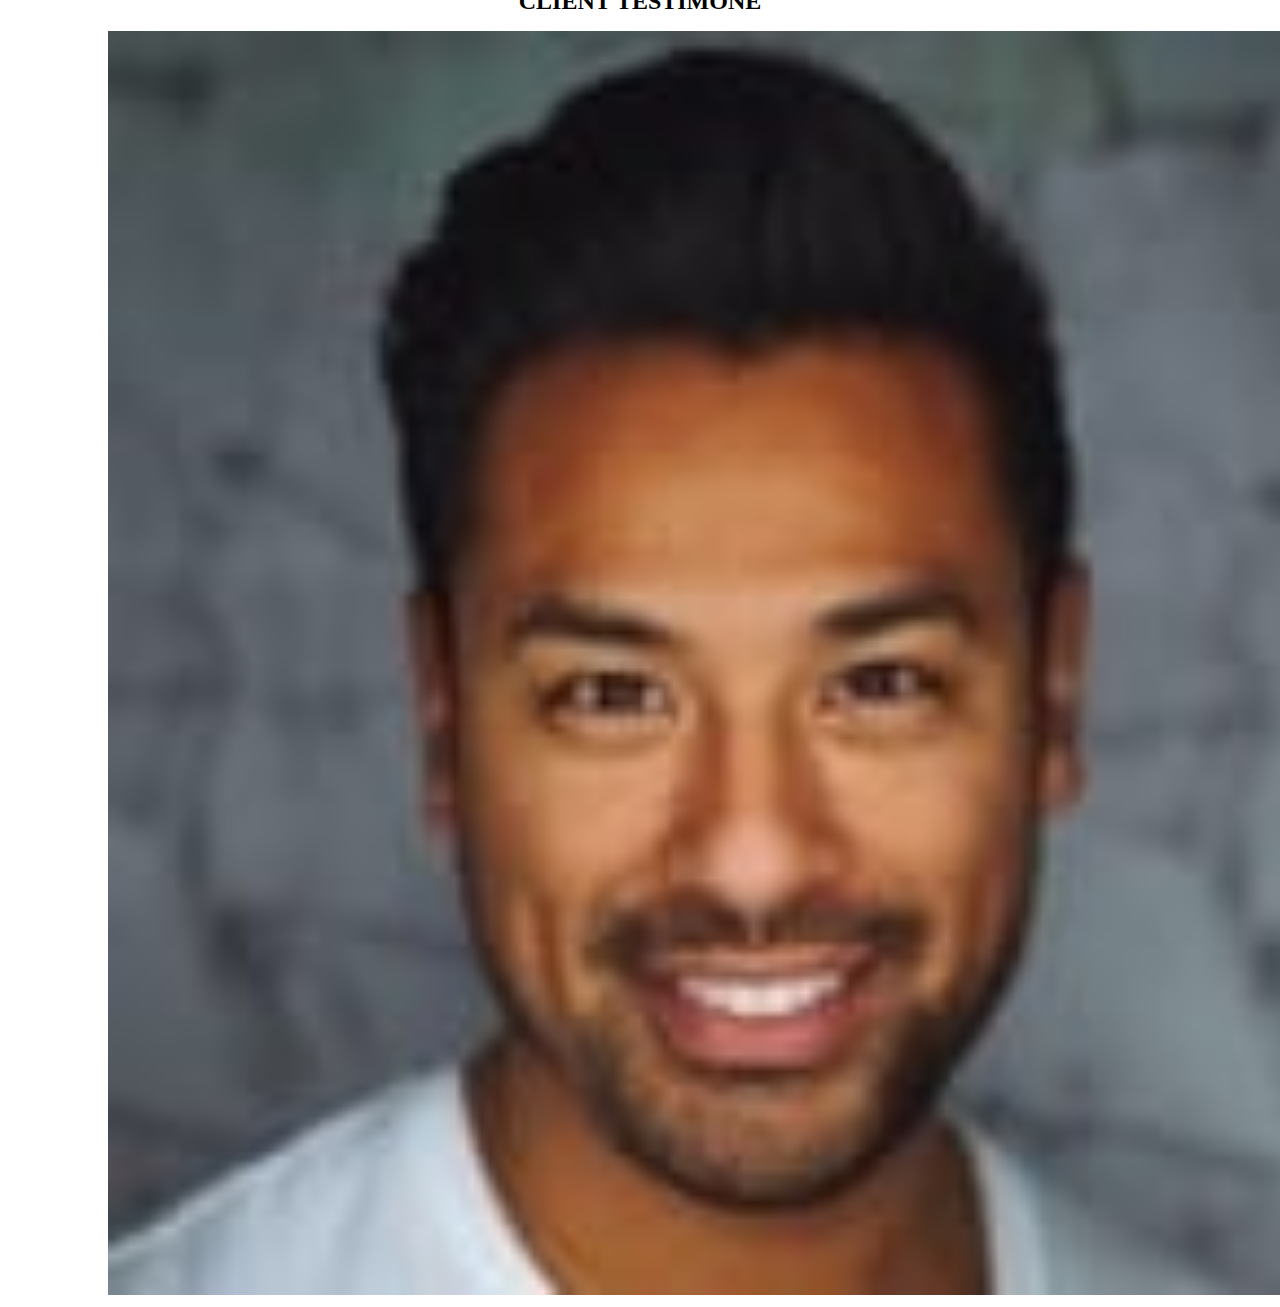
<file: muhammad kalfan/wark03/nav.html>
<!DOCTYPE html>
<html lang="en">
<head>
    <meta charset="UTF-8">
    <meta name="viewport" content="width=device-width, initial-scale=1.0">
    <title>Document</title>
    <link href="https://cdn.jsdelivr.net/npm/bootstrap@5.1.3/dist/css/bootstrap.min.css" rel="stylesheet" integrity="sha384-1BmE4kWBq78iYhFldvKuhfTAU6auU8tT94WrHftjDbrCEXSU1oBoqyl2QvZ6jIW3" crossorigin="anonymous">
    <link rel="stylesheet" href="nav.css">
</head>
<body>
  <div class="container-fluid ">
         
                <div class="row nov01">
                    <div class="col-lg-8">
                        <h1 id="Sunnyside"><b>Sunnyside</b></h1>
                    </div>
                    <div class="col-lg-4">
                     <nav class="navbar navbar-expand-lg navbar-light">
                    <div class="container-fluid">
                      <a class="navbar-brand" href="#">About</a>
                      <button class="navbar-toggler" type="button" data-bs-toggle="collapse" data-bs-target="#navbarSupportedContent" aria-controls="navbarSupportedContent" aria-expanded="false" aria-label="Toggle navigation">
                        <span class="navbar-toggler-icon"></span>
                      </button>
                      <div class="collapse navbar-collapse" id="navbarSupportedContent">
                        <ul class="navbar-nav me-auto mb-2 mb-lg-0">
                          <li class="nav-item">
                            <a class="nav-link active" aria-current="page" href="#">Home</a>
                          </li>
                          <li class="nav-item">
                            <a class="nav-link" href="#">Services</a>
                          </li>
                          <li class="nav-item dropdown">
                            <a class="nav-link dropdown-toggle" href="#" id="navbarDropdown" role="button" data-bs-toggle="dropdown" aria-expanded="false">
                              Dropdown
                            </a>
                            <ul class="dropdown-menu" aria-labelledby="navbarDropdown">
                              <li><a class="dropdown-item" href="#">Action</a></li>
                              <li><a class="dropdown-item" href="#">Another action</a></li>
                              <li><hr class="dropdown-divider"></li>
                              <li><a class="dropdown-item" href="#">Something else here</a></li>
                            </ul>
                          </li>
                          <li class="nav-item">
                            <a class="nav-link disabled">Projects</a>
                          </li>
                        </ul>
                        <form class="d-flex">
                          <button class="btn btn-outline-success" type="submit">CONTACT</button>
                        </form>
                      </div>
                    </div>
                  </nav>
                </div>
                 <h1 id="CREATIVES"><b>WE ARE CREATIVES</b></h1>
        </div>
        <div class="row">
          <div class="col-lg-6 LEARN">
            <h2><b>Transform your brand</b><br>
            <h5>We are a full-service creative agency specializing in helping brands grow fast. Engage your clients through compelling visuals that do most of the marketing for you.</h5><br>
            <h3><b>LEARN MORE</b></h3>
          </div>
          <div class="col-lg-6">
            <img id="er" src="../wark03/image-thomas.jpg" class="rounded-circle" alt="ouu">
          </div>
        </div>
        <div class="row">
          <div class="col-lg-6">
            <img id="ima" src="../wark03/image-stand-out.jpg" alt="yu">
          </div>
          <div class="col-lg-6 mn">
            <h1 id="xz"><b>Stand out to the right audience</b></h1><br>
            <h5>Using a collaborative formula of designers, researchers, photographers, videographers, and copywriters, we’ll build and extend your brand in digital places.
              <h3 id="mn">LEARN MORE</h3>
            </h5>
          </div>
        </div>
          <div class="row nvb">
            <div class="col-lg-6 vb">
              <div id="op"><h1 id="xz"><b>Graphic design</b></h1><br>
                <h5>Great design makes you memorable. We deliver artwork that underscores your brand message and captures potential clients’ attention. </h5>
              </div>
               </div>
               <div class="col-lg-6 qp">
                <div id="op">
                  <h2 id="xz"><b>Photography</b></h2><br>
                  <h5>Increase your credibility by getting the most stunning, high-quality photos that improve your business image.</h5>
                </div>
        
               </div>
          </div>
          <div class="row">
            <div class="col-lg-12">
              <h1 id="cvn01"><b>CLIENT TESTIMONE </b></h1>
            </div>
          </div>
          <div class="row g1">
            <div class="col-lg-4">
              <img id="kl12" src="./image-thomas.jpg" class="rounded-circle" alt="...">
              </div>
          </div>
    </div>
    <script src="https://cdn.jsdelivr.net/npm/bootstrap@5.1.3/dist/js/bootstrap.bundle.min.js" integrity="sha384-ka7Sk0Gln4gmtz2MlQnikT1wXgYsOg+OMhuP+IlRH9sENBO0LRn5q+8nbTov4+1p" crossorigin="anonymous"></script>
</body>
</html>
</file>
<file: css/extetnal.css>
.content{
    background-color: rgba(33, 31, 31, 0.98);
    display: flex;
    justify-content: space-between;
    flex-wrap: wrap;
    padding: 0px 40px;
    
}
.hi3 img{
    width: 100px;
}
.image{
    display: flex;
    justify-content: space-evenly;
    flex-wrap: wrap;
}
.hi1 img{
    width:120px;
    height: 100%;
}
.hi2 img{
    width: 110px;
}
.hi4 img{
    width: 90px;
}
.material-symbols-outlined {
    font-family: 'Material Symbols Outlined';
    font-weight: normal;
    font-style: normal;
    font-size: 30px;
    line-height: 1;
    letter-spacing: normal;
    text-transform: none;
    display: inline-block;
    white-space: nowrap;
    word-wrap: normal;
    direction: ltr;
    -webkit-font-feature-settings: 'liga';
    -webkit-font-smoothing: antialiased;
    color: white;
}
.wow{
    display: flex;
    gap: 10px;
    justify-content: space-evenly;
    flex-wrap: wrap;
    text-transform: uppercase;
    position: relative;
    padding-right:20px;
}
.s1{
    color: white;
    padding-bottom: 40px;
    /border-right: 1px solid white;/
    
}
.wows span{
   /* border:solid colour white*/
    padding:10px;
    align-items: center;
    justify-content: center;
}
.lo img{
    width: 100px;
    height: 100%;
}
.al img{
    width: 100px;
    padding: 30px;
}
.abc{
    display: flex;
    justify-content: space-evenly;
    flex-wrap: wrap;
}
.line{
    text-align: center;
    padding: 40px;
}
.bcd{
    padding: 40px;
}
.aa a{
    text-decoration: none;
    padding: 20px;
    color: black;
}
.first img{
    width: 100%;
}
.r{
    display: flex;
    justify-content: space-evenly;
    padding: 20px;
    flex-wrap: wrap;
}
.r1 img{
    width: 100%;
    padding:10px;
}
.t{
    text-align: center;
    padding: 20px;
}
.second{
    display: flex;
    flex-wrap: wrap;
    background-color:rgb(249, 231, 159);
    justify-content: space-evenly;
    padding: 0px 40px;
}
.co{
    display: flex;
}
.co2{
    border: 1px dotted;
    text-align: center;
    background-color: #ffdf00;
    padding: 10px;
     
}
.co1{
    font-size: 13px;
    padding-top: 10px;
}
.all img{
    width: 100%;
    margin-top: 30px;
}
.code1 img{
    margin-top: 30px;
    width:50%;
    text-align: center;
    padding-left: 60px;
}
.code{
    display: flex;
    justify-content: center;
    align-items: center;
}
.text{
 
    display: flex;
    flex-direction: column;
    justify-content: center;
    align-items: center;
    
}
.t1{
    padding-left:120px;
    font-size: 70%;
}
.blue{
    width: 100%;
    background-color: #0e3051;
}
.blue h1{
    color: yellow;
    padding: 30px;
}
.pic{
    display: flex;
    flex-wrap: wrap;
    justify-content: space-around;
    padding: 30px;
}
.sub1{
    width: 24.5%;
    background:linear-gradient(123deg, #fa0783, 18%,#2b7bfc);
    height: 490px;
    position: relative;
    border-radius: 10px;
    flex-wrap: wrap;
}
.sub1 img{
    width: 100%;
    border-radius: 10px 10px 0 0;
}
.con{
    background-color: white;
    width: 96%;
    padding-bottom: 30px;
    position: absolute;
    top: 55%;
    margin:7px;
    border-radius: 10px;
    display: flex;
    flex-direction: column;
    align-items: center;
    flex-wrap: wrap;
    transform: translate(0% -50%);
}
.sub2{
    width: 24.5%;
    background: linear-gradient(117deg, #ffdf00, #ff0000 98%);
    height: 490px;
    position: relative;
    border-radius: 10px;
    flex-wrap: wrap;
}
.sub2 img{
    width: 100%;
    border-radius: 10px 10px 0 0;
}
.sub3{
    width: 24.5%;
    background:linear-gradient(119deg, #009c8f, #ffdf00 99%);
    height: 490px;
    position: relative;
    border-radius: 10px;
    flex-wrap: wrap;
}
.sub3 img{
    width: 100%;
    border-radius: 10px 10px 0 0;
}
.sub4{
    width: 24.5%;
    background-image: linear-gradient(117deg, #2b7bfc, #ff0000 98%);
    height: 490px;
    position: relative;
    border-radius: 10px;
    flex-wrap: wrap;
}
.sub4 img{
    width: 100%;
    border-radius: 10px 10px 0 0;
}
.alimg img{
    width: 100%;
    text-align: center;
    padding-top: 20px;
}
.para{
    text-align: center;
    flex-wrap: wrap
}
.para h1{
    color: #0e3051 ;
}
.pp{
    width: 32.6%;
}
.pp img{
    width: 100%;
}
.pic3{
    display:flex ;
    justify-content: space-around;
    flex-wrap: wrap;
    padding: 20px;
}
.page{
    background-color: #0e3051 ;
    color: white;
}
.hh{
    text-align: center;
    color: yellow;
    padding-top: 20px;
}
.bar2{
    text-align: center;
    padding: 20px;
    
}
.bar2 a{
    justify-content: space-around;
    padding: 20px;
    color: white;
    text-decoration: none;
}
.image{
    display: flex;
    padding: 20px;
    
}
.pics{
    width: 24.5%;
    justify-content: space-around;
    flex-wrap: wrap;
}
.pics img{
    width: 100%;
}
.price{
    display: flex;
}
.per{
    color: rgb(204, 28, 57);
    padding-left: 10px;
}
.aa{
    font-family: 'Bricolage Grotesque', sans-serif;
font-family: 'Chela One', cursive;
font-family: 'Cinzel', serif;
font-family: 'Lobster', cursive;
font-family: 'Roboto', sans-serif;
}
.pi
    justify-content: space-between;
}
</file>
<file: muhammad kalfan/bar07/mail.css>
.coli{
    margin-left:200px;
    color: white;
}
#coli a{
    /* margin-left: 100px; */
    color: white;
}
#text1{
    width: 400px;
    height: 40px;
}
.vb12{
    padding-top: 10px;
    border: 2px solid black;
    padding-bottom: 10px;
}
.crt{
     background-color: #004274;
}
.select{
    height: 40px;
}
</file>
<file: muhammad kalfan/Now06/back.css>
@import url('https://fonts.googleapis.com/css2?family=Dancing+Script&display=swap');

.bac{
    /* background-color: #000000; */
    background:url("imag/top-banner-bckg.jpg");
    width: 100%;
    height: 800px;
}
.navbar-brand{
    padding-left: 450px;
    font-family: 'Dancing Script', cursive;
    font-weight: 300;
    color: hsla(48, 84%, 73%, 0.827);
    font-size: 35px;
}
.bg{
    background-color: rgb(217, 172, 113);
    opacity: 0.8;
}
.bg a{
    color: white;
}
.dropdown-menu a{
    color: #000000;
}
.img{
    background-color: #000000;opacity: 0.9; 
    width: 100%;
    height: 800px;
    position: absolute;top: 0%;
}
.kl
{position: relative;
    z-index: 1;
}
#Hello{
    font-family: 'Dancing Script', cursive;
    font-family: 'Roboto', sans-serif;
    color: hwb(0 9% 43%);
}
#Jhone{
    font-weight: 900;
    padding-left: 150px;
    font-family: 'Dancing Script', cursive;
    font-family: 'Lilita One', cursive;
    font-family: 'Roboto', sans-serif;
    color: white;
    font-size: 70px;
}
#Smith{
    font-weight: 900;
    padding-left: 190px;
    font-family: 'Dancing Script', cursive;
    font-family: 'Lilita One', cursive;
    font-family: 'Roboto', sans-serif;
    color: white;
    font-size: 70px;
}
#Traveler{
    color: white;
    padding-left: 190px;
    font-weight: 300;
}
.cd{
    color: white;
    padding-left: 50px;
}
.n1{
    margin-top: 200px;
}
#oi{
    color: white;
    background-color: #000000;
}
#j1{
    font-size: 100px;
    color: hwb(0 64% 22%);
    font-weight: 900;
}
#j2{
    font-size: 50px;
    color: black;
    font-weight: 900;
}
.nbv1{
    padding-top: 50px;
}
.re{
   position: absolute;
    left: 100px;
   /* border: 20px;
   border-color:white;
   margin-top: 10px; */
   margin-left: 400px;
   background-color: white;
   width: 410px;
   border: 10px solid white;

}
#pom{
    font-size: 50px;
    font-weight: 900;
    text-align: center;
    color: white;

}
.opop{
    background:url("imag/about-me-bckg.jpg") ;
     padding-top: 200px;
     margin-left: 600px;
     height: 900px;
}
.opopp p{
    color: white;
    padding: 150px;
    margin-left: 150px;
    text-align: justify;
}
.opopp span{
    font-size: 30px;
    font-weight: 400;
}
.uy{
    padding-top: 100px;
    position: relative;
}
.nbv2{
    padding-top: 100px;
}
#new1{
    font-size: 50px;
    font-weight: 500;
    font-family: 'Bebas Neue', sans-serif;
    font-family: 'Dancing Script', cursive;
    font-family: 'Lilita One', cursive;
    font-family: 'Roboto', sans-serif;
    text-align: center;
}
.cx1{
    padding-top: 100px;
    padding-bottom: 50px;
}
#cpnb {
    box-sizing: border-box;
  }
  
  .rating-box {
    color: #f0f0f0;
    text-shadow: 0px 1px 10px black;
    margin: 3rem auto;
    height: 3rem;
    width: 25rem;
  }
  
  .rating-star {
    font-size: 2rem;
    width: 2rem;
    height: 2rem;
    /* padding: 0 2rem; */
    position: relative;
    display: block;
    float: left;
  }
  
  .full-star:before {
    color: #f2b01e;
    content: "\2605";
    position: absolute;
    left: 0;
    overflow: hidden;
  }
  
  /* .empty-star:before {
    content: "\2605";
    position: absolute;
    left: 0;
    overflow: hidden;
  } */
  
  /* .half-star:before {
    color: #f2b01e;
    content: "\2605";
    width: 30%;
    position: absolute;
    left: 0;
    overflow: hidden;
  } */
  
  /* .half-star:after {
    content: '\2605';
    position: absolute;
    left: 1.5rem;
    width: 30%;
    text-indent: -1.5rem;
    overflow: hidden;
  }
   */
   .b12{
    padding-top: 100px;
    background-color:orangered;
    margin-right: 400px;
   }
.ph10{
     background-color: red;
     width: 100%;
     height: 200px;
}
.Blog{
    text-align: center;
    font-weight: 600;
    font-size: 35px;
    padding: 50px;
}
.cx125P{
    padding: 50px;
}
</file>
<file: muhammad kalfan/trg05/ukj.css>
#Z{

}
#f{
    font-size: xx-large;
    font-family: 'Segoe UI', Tahoma, Geneva, Verdana, sans-serif;
    font-weight: 900;
    text-align: center;
}
.mn{
    background-color:#5062ca;
}
#im{
    margin: 200px;
    height: 100px;
    width: 100px;
    float: left;
    
}
.rounded-pill{
    font-weight: 900;
    font-family: 'Gill Sans', 'Gill Sans MT', Calibri, 'Trebuchet MS', sans-serif;
    margin-top: 15px;
    padding-top: 10px;
    /* margin-left: 0px; */
    /* margin-right: 30%; */
    text-align: center;
    height: 75px;
    background-color: rgb(252, 251, 248);

}
.bv{
    font-weight: 900;
    text-align: center;
    margin-bottom: 600px;
    margin-right: 30%;
    padding-left: 50px;
    padding-bottom: 200px;
}
#img1{
    border-radius: 350px;
    width: 100px;
    height: 100px;
}
.bg{
    background:#03bcbc;
}
.part2{
    height: 500px;
}
.ports{
    width: 550px;
    height: 550px;
    padding-top: 55px;
    padding-bottom: 145px;
    /* width: 300px; 
    height: 300px; */
    position: absolute;
    z-index: 20;
    top: -50px;
    right:0px;
    left: 0px;
}
.rad{
    background-color: white;
    border-radius:350px;
    height: 350px;
    width: 150px;
position: relative;
   left:42px;
  
    margin: auto;
    pointer-events: none;

}
#nmb{
    width: 100%;
    height: 350px;
    margin-right: 12px;
}
.cxz{
    padding-top: 100px;
}
#kl{
    text-align: center;
    font-weight: 900;
    font-size: 50px;
}
.kl{
    background-color: rgb(21, 177, 21);
    color: white;
}
#vc{
    font-size: 20px;
    font-weight: 600;

}
#nb1{
    font-weight: 600;
}
.cv{
    font-weight: 900;
    font-size: 50px;

}
.ew{
    padding-top: 100px;
}
#dsa{
    font-size: 50px;
    text-align: center;
    font-weight: 800;

}
.hover01 img {
	-webkit-transform: scale(1);
	transform: scale(1);
	-webkit-transition: .3s ease-in-out;
	transition: .3s ease-in-out;
}
#gf{
    width: 80%;
    height: 100px;
}
.vcn{
    border-radius: 350px;
    width: 100px;
    height: 100px;
    margin-left: 250px;
}
#mn1{
    text-align: center;
    color: white;
    font-weight: 500;
}
.g1{
    background-color: rgb(27, 128, 27);
    
}
#Websites{
    font-weight: 600;

}
button{
    
}
.nb12{
    border-radius:150;
    margin-left: 550px;
    margin-bottom: 350px;
}
.card:hover{
    transition: box-shadow .3s;
    border-color: red;
    box-shadow: 0 0 51px rgba(231, 9, 9, 0.922); 
}
.nb13{
    margin-left: 550px;
}
#mn4{
    border-radius: 350px;
    height: 100px;
    width: 100px;
    background-color: #126868;
}
#mh1{
    color: white;
    background-color: #5062ca;
}
.gfd{
    background-color: #5062ca;
    /* padding-left: 30px;
    margin-left: 1500px; */
}
button a{
    text-decoration: none;
    color: rgb(12, 11, 11);
}
button a:hover{
    color: aliceblue;
}
.cxzv{
    position: fixed;
}
.cxz1{
    background-color: #5062ca;
}
.h3{
    margin-top: 100px;
    margin-bottom: 100px;
    padding-top: 100px;
    padding-bottom: 100px;
}
</file>
<file: muhammad kalfan/wab2/maalu.css>
a:hover{color: black;}
#w{
    text-size-adjust:25px;
     ;
}
#im1{
    width: 100%;
    height: 350px;
}
#the{
    padding:10%;
}
.n12{
    background-color: black;
    
}
.a{
    color: silver;
}
.b2{
   color: wheat;
}
.b3{
    color: rgb(255, 0, 0);
}
#mnb{
    width: 100%;
    height:200px;
}
.n12{
    margin-bottom:  20px; ;
}
</file>
<file: muhammad kalfan/wark03/nav.css>
#Sunnyside{
    padding-left: 100px;
}
.nov01{
   height: 900px;
   width: 100%;
   /* background-size: cover; */
   /* background-image:url("../wark03/New\ folder/.jpg")  ; */
   background:url('image-header.jpg') bottom ;
}
#CREATIVES{
    text-align: center;
    margin-top: 500px;
    color: white;
    text-size-adjust:35px;
}
.LEARN{
    padding:12vw;
}
#ima{
    width: 100%;
    height: 100%;
}
#zx{
    font-size: 30px;
    font-family: 'Trebuchet MS', 'Lucida Sans Unicode', 'Lucida Grande', 'Lucida Sans', Arial, sans-serif;
    font-weight: 300;
}
#mn{
    font-weight: 300;
    font-family: Georgia, 'Times New Roman', Times, serif;
}
.mn{
    padding: 12vw;
}
.vb{
    background:url('../wark03/image-graphic-design.jpg') no-repeat;
    background-size: 100%;
}
#op{
    padding: 15vw;
    padding-top: 480px;
    

}
.qp{
    background:url('../wark03/image-photography.jpg') no-repeat;
    background-size: 100%;
}
.er{
    width: 100%;
    height: 100%;  
    border-radius: 50px;
}
.kl01{
    text-align: center;
    font-size: large;
    font-family: 'Gill Sans', 'Gill Sans MT', Calibri, 'Trebuchet MS', sans-serif;
    font-weight: ;
}
#cvn01{
    text-align: center;
    font-size: x-large;
    font-family: Georgia, 'Times New Roman', Times, serif;
    font-weight: 800;
}
#kl12{
    padding-left: 100px;
    height: 100%;
    width: 100%;
}
</file>
